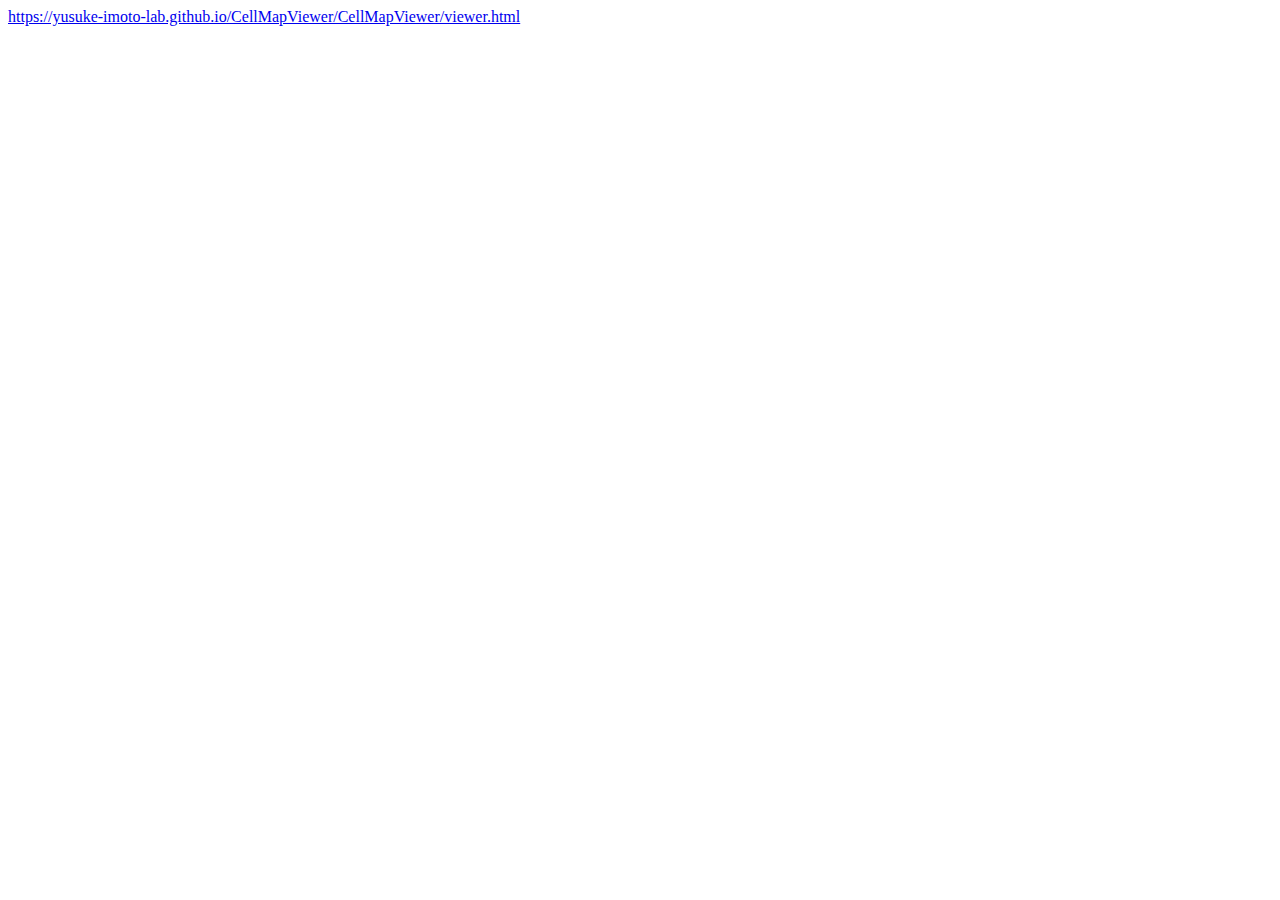
<file: index.html>
<!DOCTYPE html>
<html lang="ja">
  <head>
    <meta charset="UTF-8">
    <title>CellMapViewer</title>
  </head>
  <body>
    <a href= "CellMapViewer" > https://yusuke-imoto-lab.github.io/CellMapViewer/CellMapViewer/viewer.html </a>
  </body>
</html>
</file>
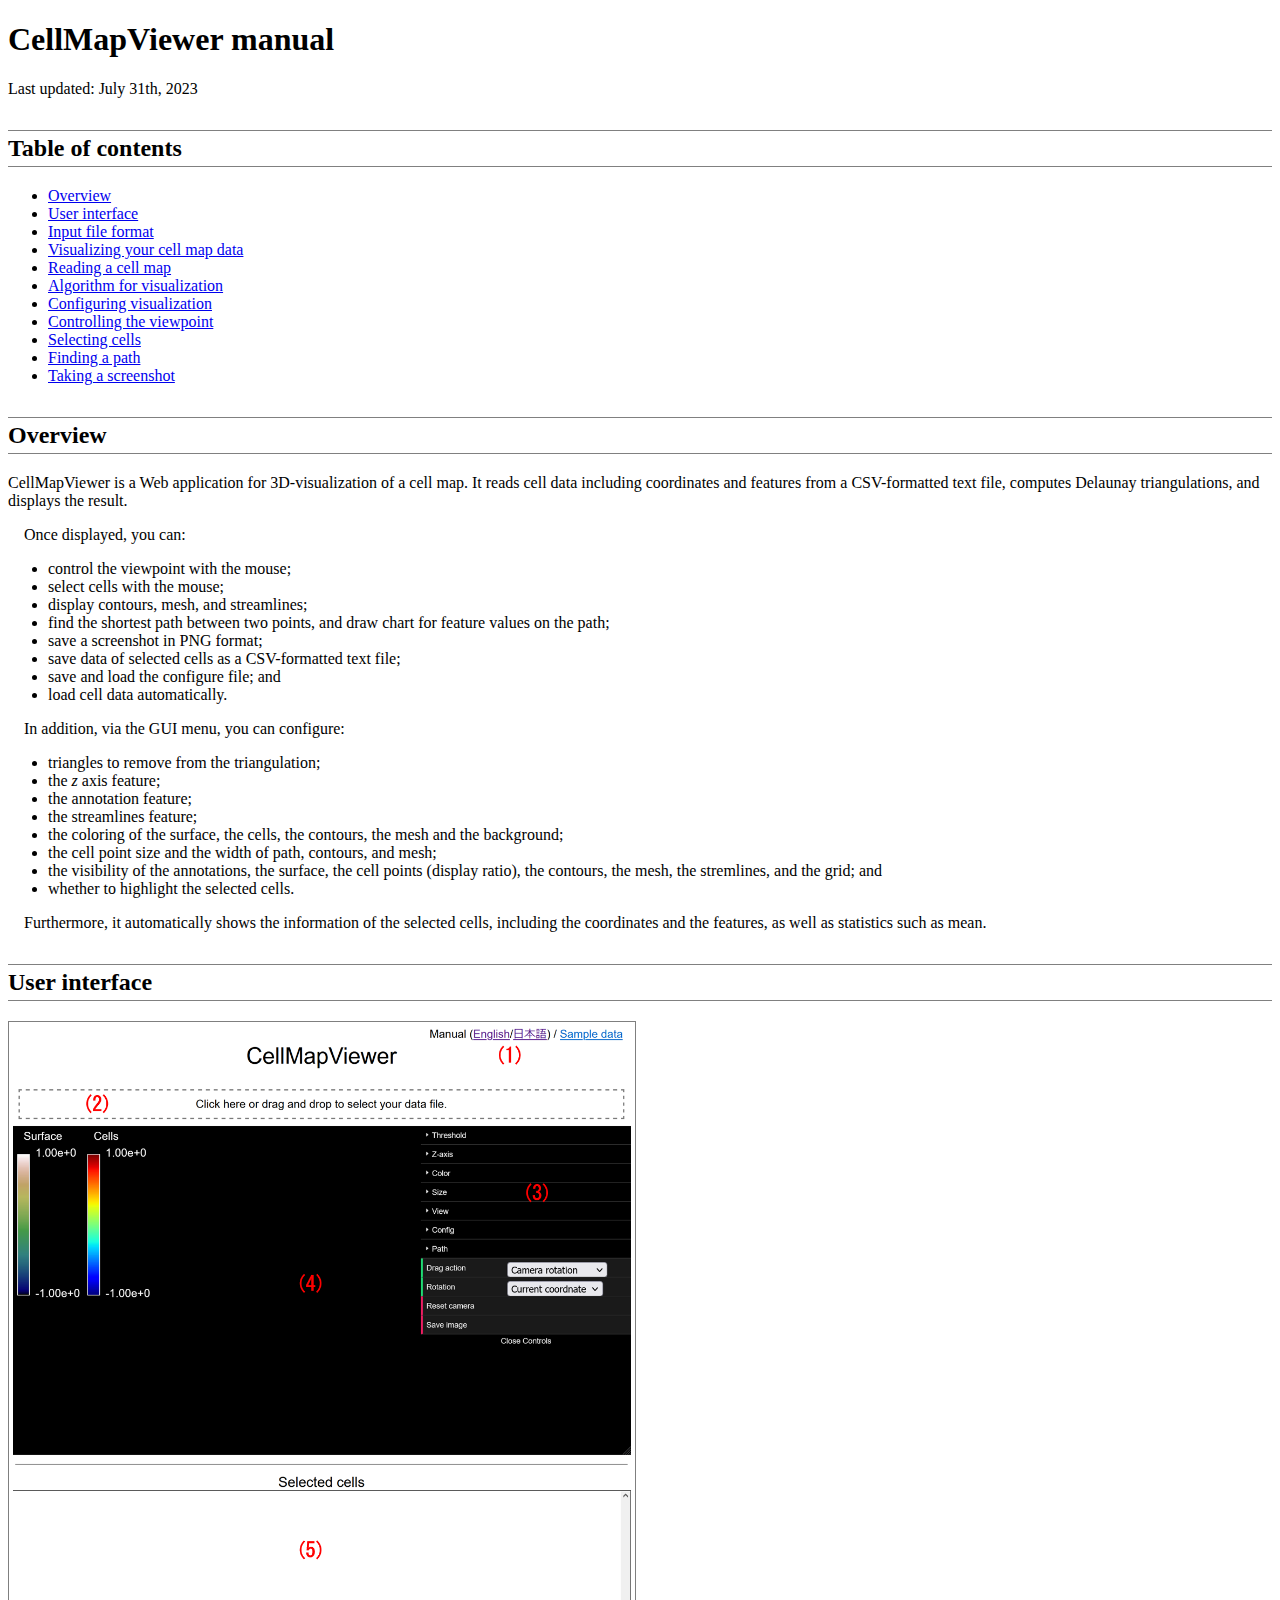
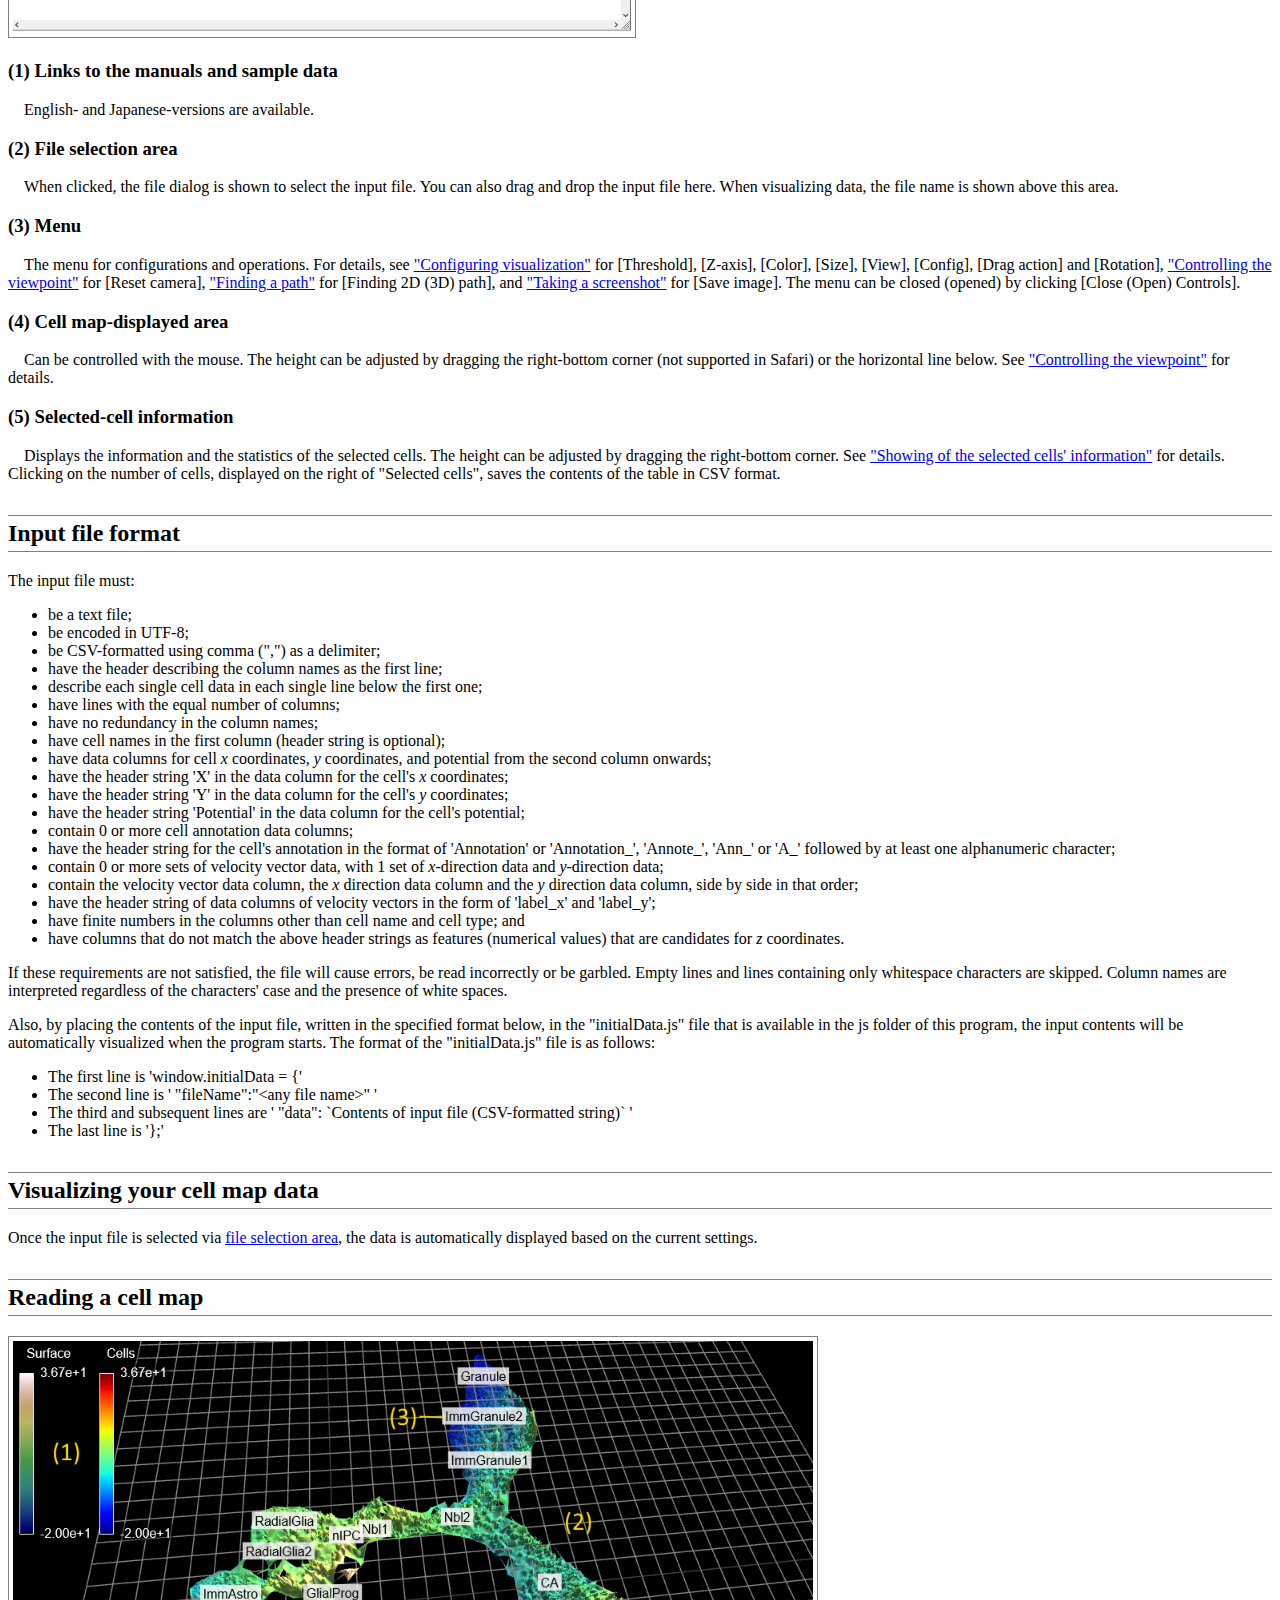
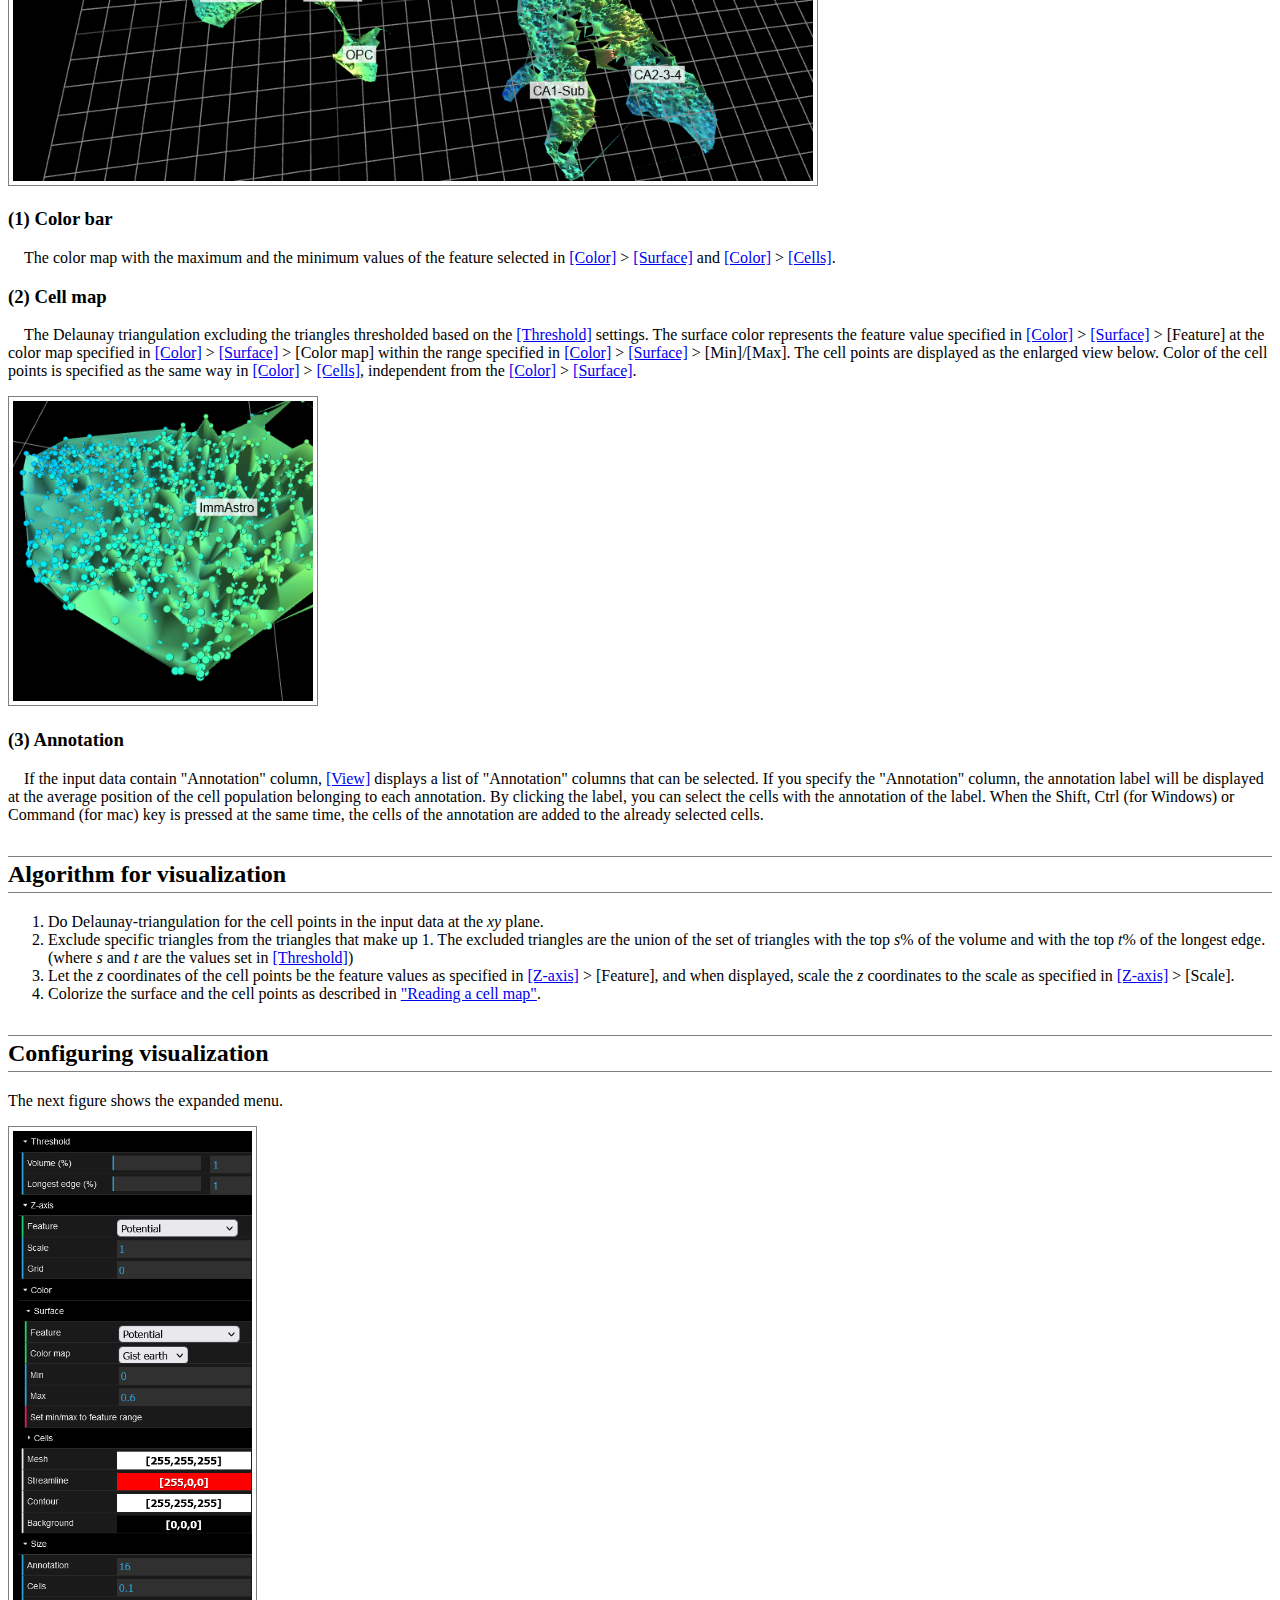
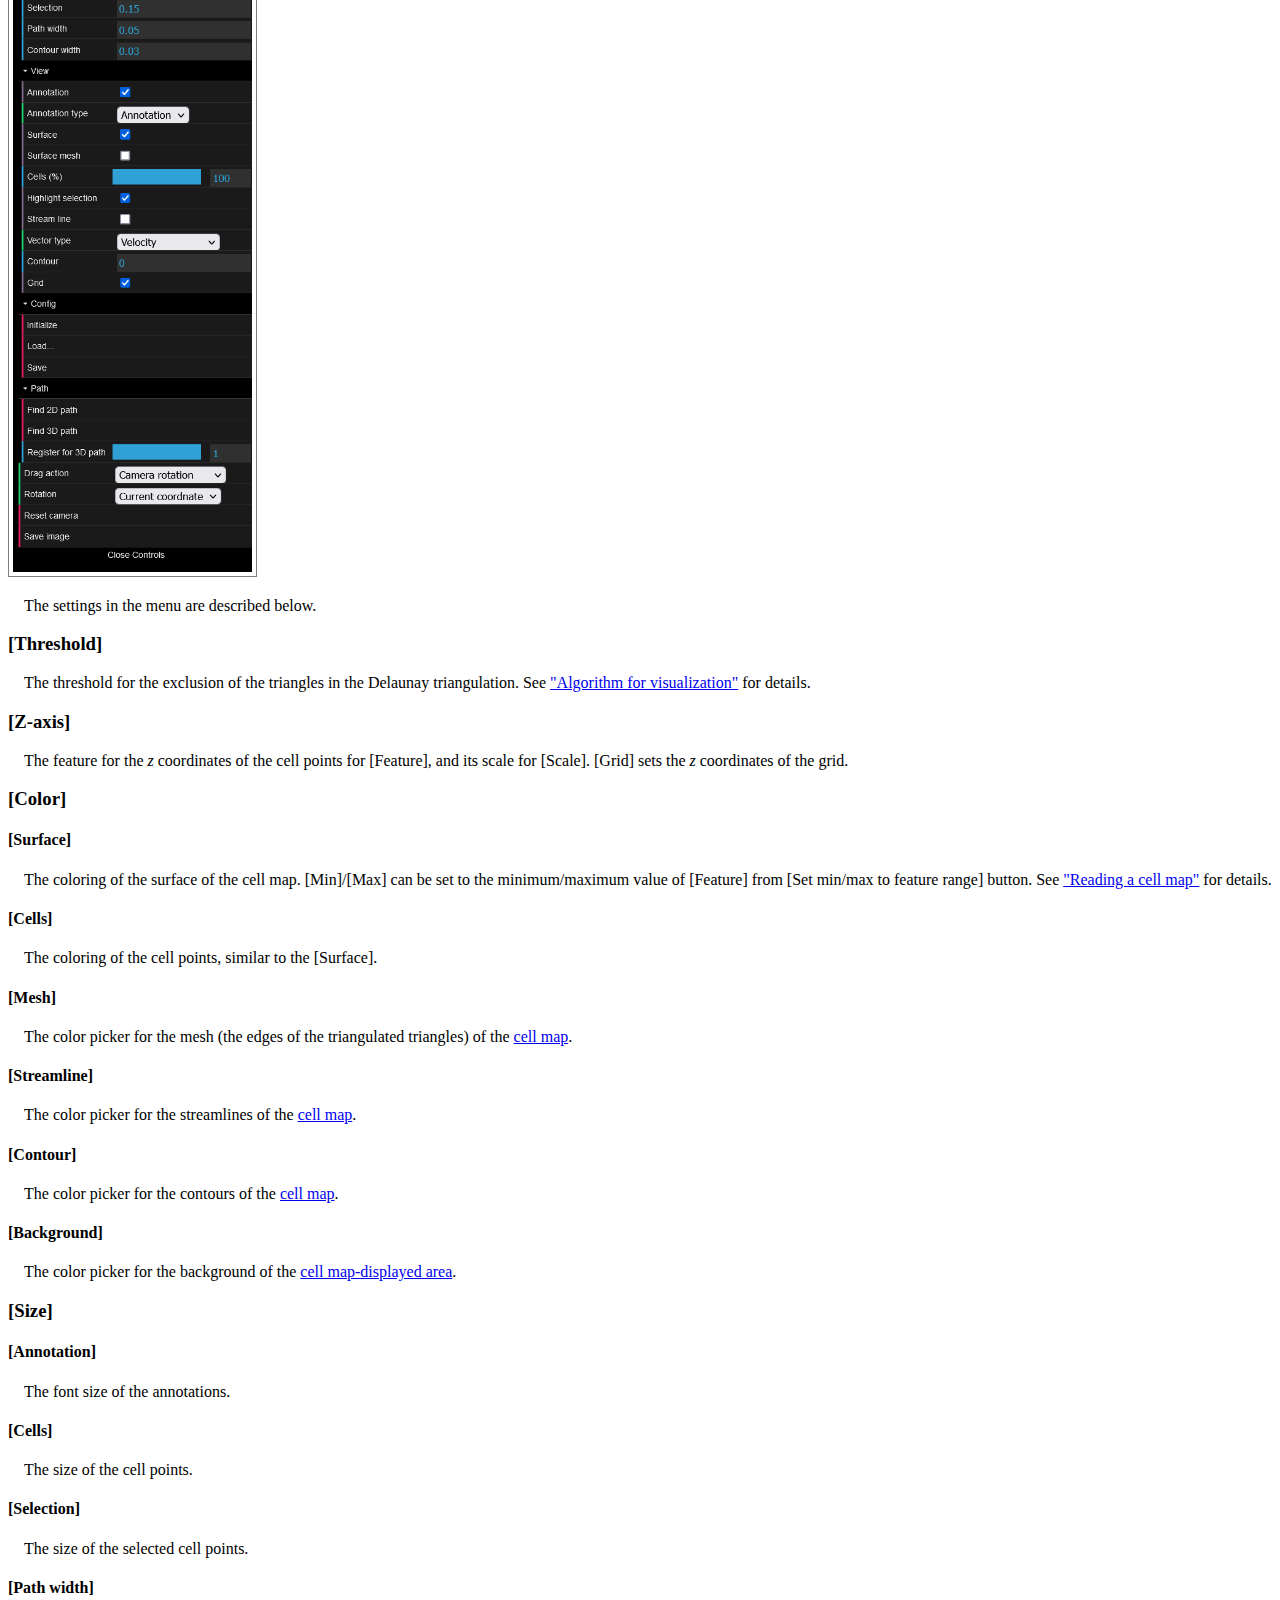
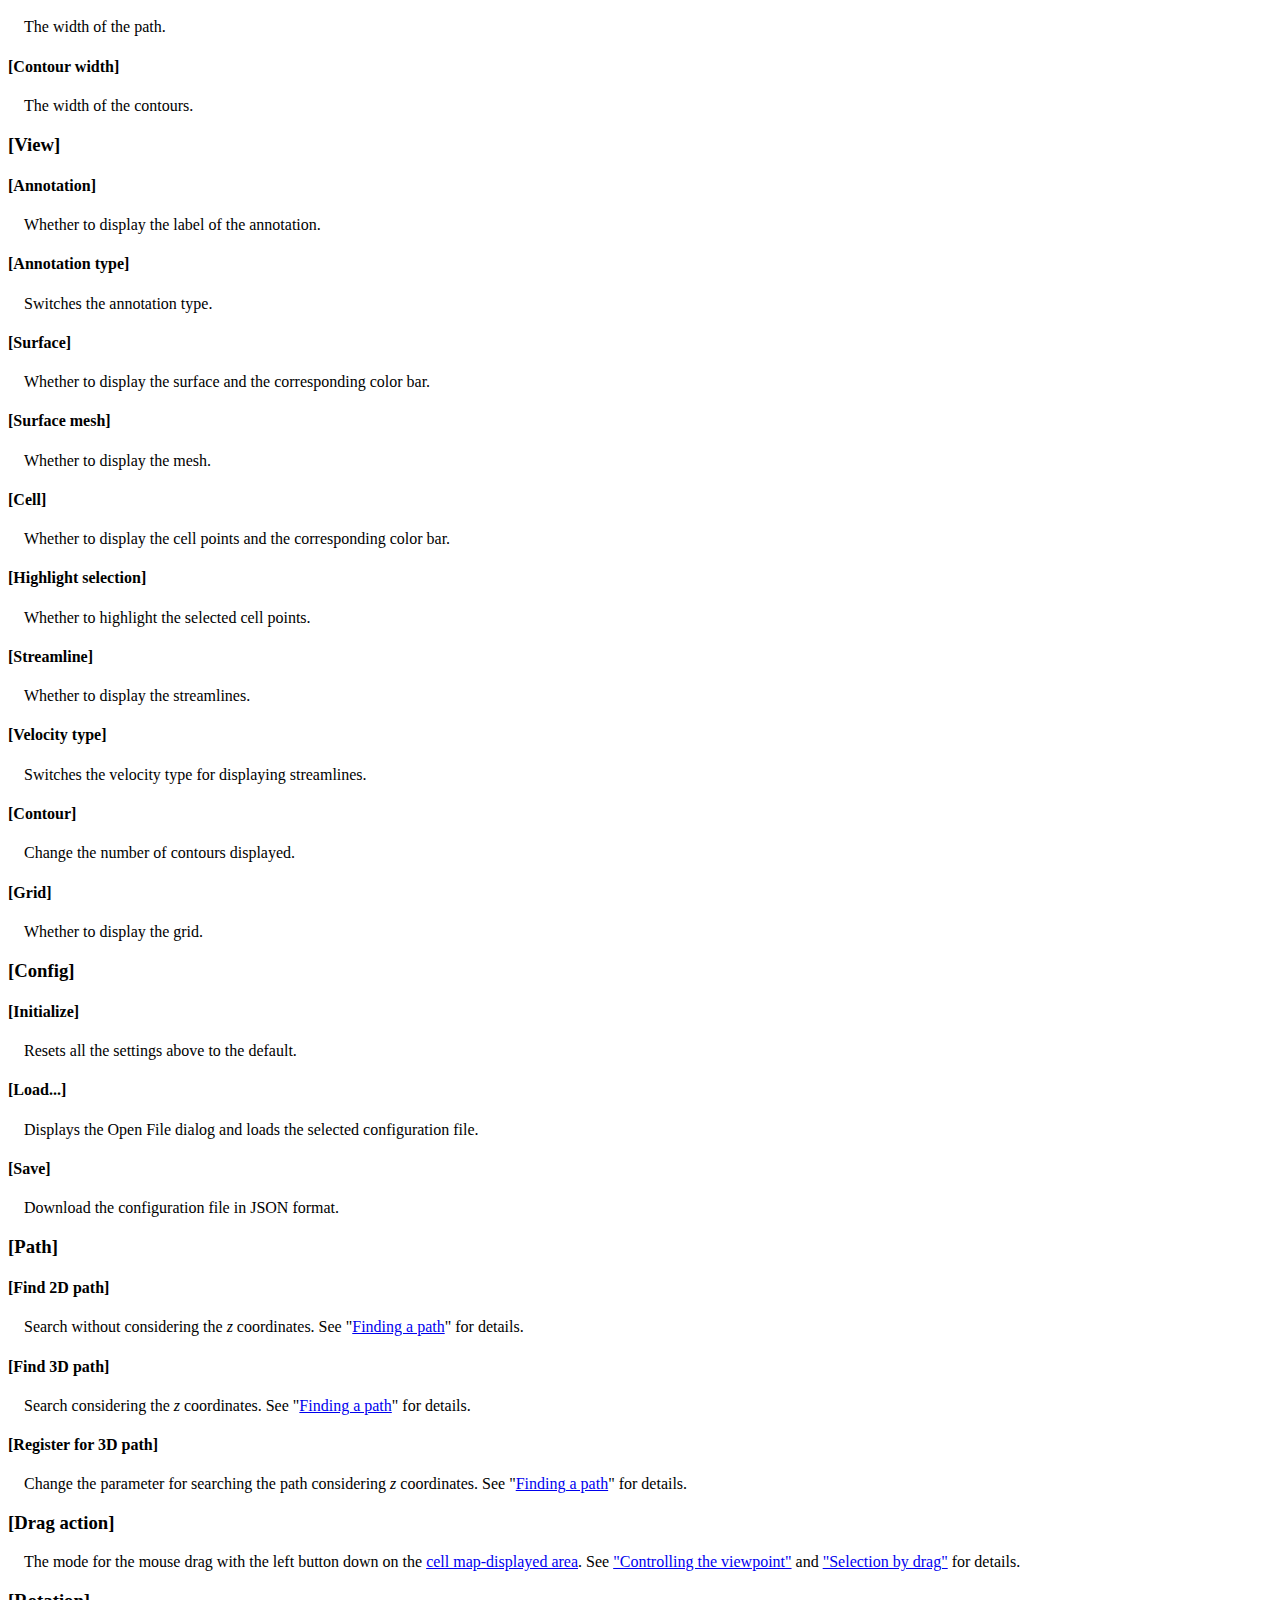
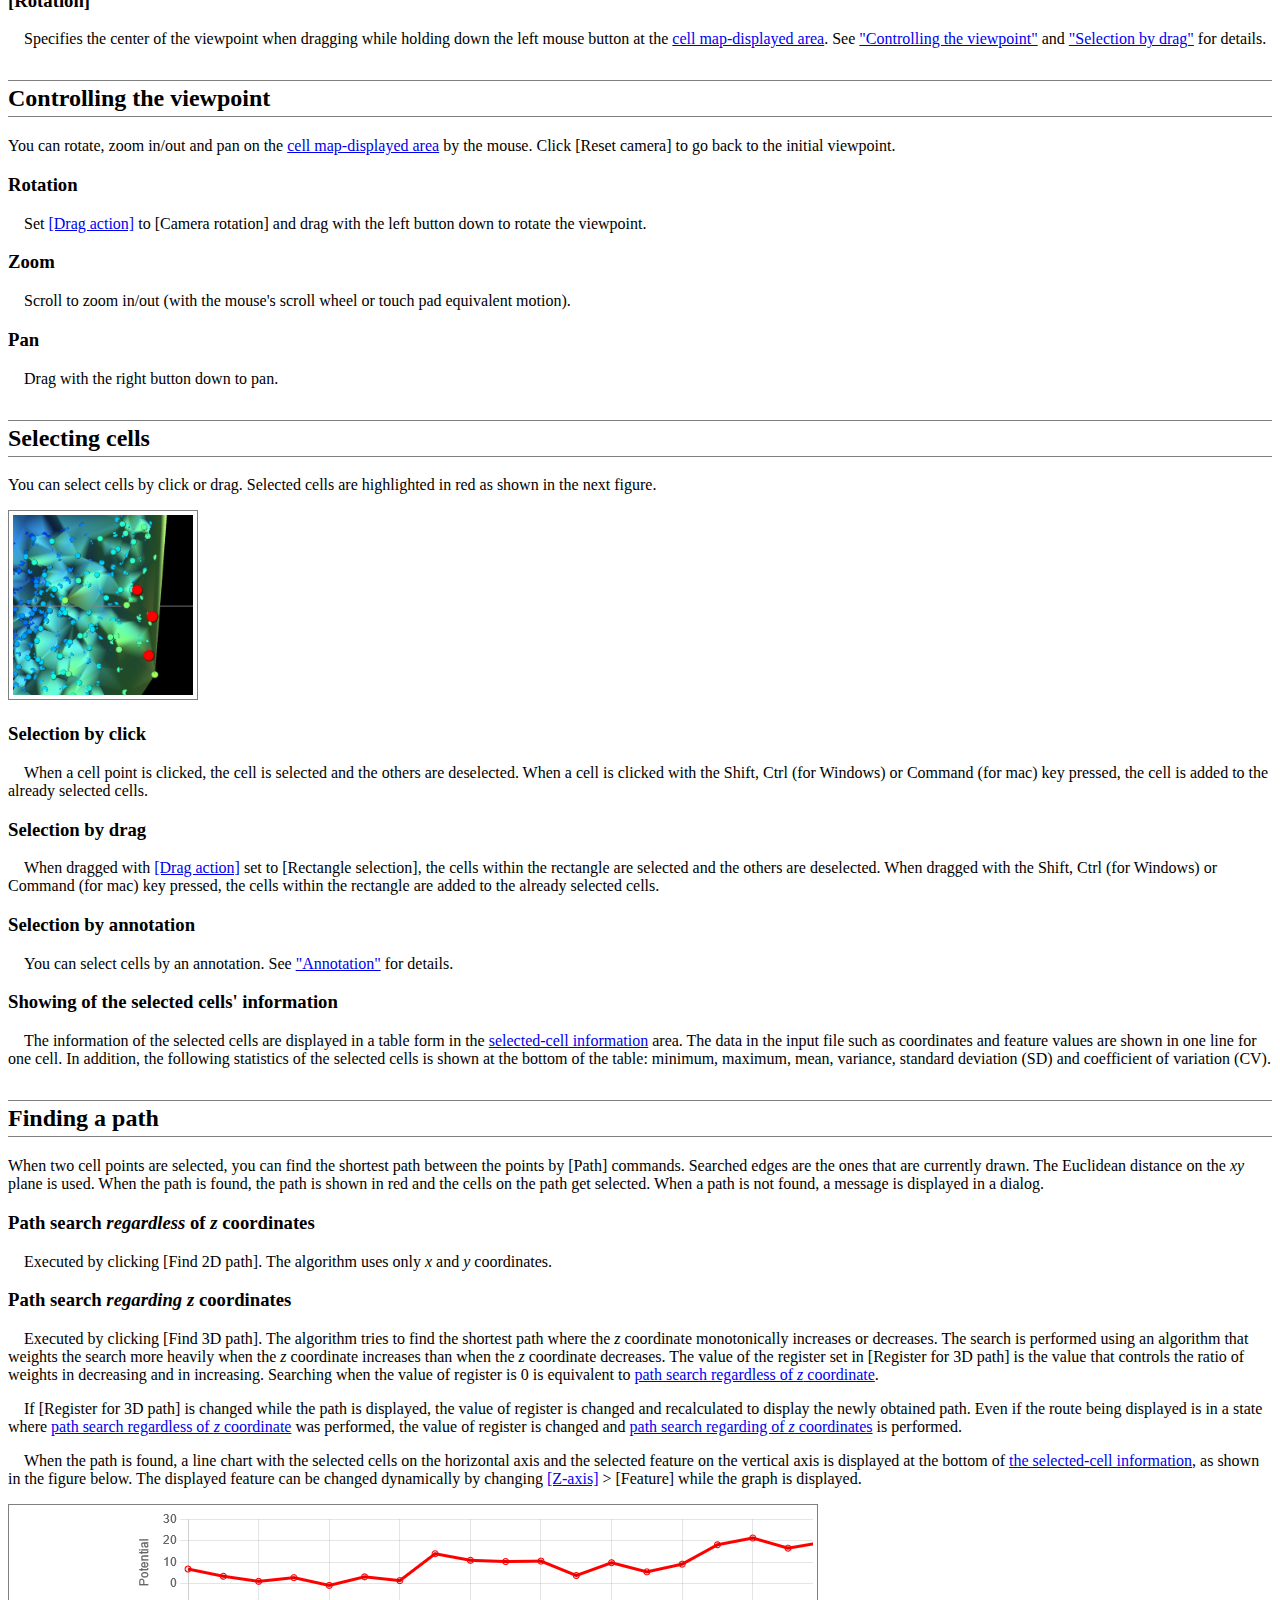
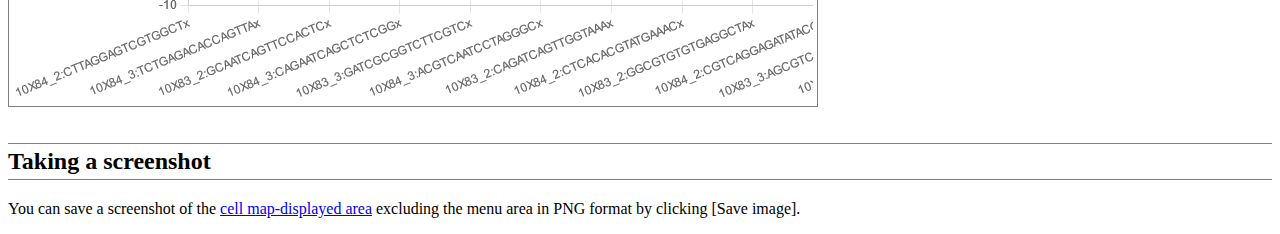
<file: CellMapViewer/manual_en.html>
<!DOCTYPE html>
<html lang="en-US">

  <head>
    <meta charset="utf-8">
    <meta name="viewport" content="width=device-width, initial-scale=1.0">
    <title>Manual - CellMapViewer</title>
    <link rel="stylesheet" href="css/manual.css">
  </head>

  <body>

    <h1>CellMapViewer manual</h1>
    <p>Last updated: July 31th, 2023</p>

    <h2>Table of contents</h2>
    <ul>
        <li><a href="#overview">Overview</a></li>
        <li><a href="#user-interface">User interface</a></li>
        <li><a href="#input-file-format">Input file format</a></li>
        <li><a href="#how-to-visualize">Visualizing your cell map data</a></li>
        <li><a href="#how-to-read">Reading a cell map</a></li>
        <li><a href="#algorithm">Algorithm for visualization</a></li>
        <li><a href="#configuration">Configuring visualization</a></li>
        <li><a href="#control-viewpoint">Controlling the viewpoint</a></li>
        <li><a href="#selecting-cells">Selecting cells</a></li>
        <li><a href="#finding-path">Finding a path</a></li>
        <li><a href="#screenshot">Taking a screenshot</a></li>
    </ul>


    <h2 id="overview">Overview</h2>
    <p class="no-indent">CellMapViewer is a Web application for 3D-visualization of a cell map. It reads cell data including coordinates and features from a CSV-formatted text file, computes Delaunay triangulations, and displays the result.</p>
    <p class="en-indent">Once displayed, you can:</p>
    <ul>
      <li>control the viewpoint with the mouse;</li>
      <li>select cells with the mouse;</li>
      <li>display contours, mesh, and streamlines;</li>
      <li>find the shortest path between two points, and draw chart for feature values on the path;</li>
      <li>save a screenshot in PNG format;</li>
      <li>save data of selected cells as a CSV-formatted text file;</li>
      <li>save and load the configure file; and</li>
      <li>load cell data automatically.</li>
    </ul>
    <p class="en-indent">In addition, via the GUI menu, you can configure:</p>
    <ul>
      <li>triangles to remove from the triangulation;</li>
      <li>the <em>z</em> axis feature;</li>
      <li>the annotation feature;</li>
      <li>the streamlines feature;</li>
      <li>the coloring of the surface, the cells, the contours, the mesh and the background;</li>
      <li>the cell point size and the width of path, contours, and mesh;</li>
      <li>the visibility of the annotations, the surface, the cell points (display ratio), the contours, the mesh, the stremlines, and the grid; and</li>
      <li>whether to highlight the selected cells.</li>
    </ul>
    <p class="en-indent">Furthermore, it automatically shows the information of the selected cells, including the coordinates and the features, as well as statistics such as mean.</p>
    
    
    <h2 id="user-interface">User interface</h2>
    <img class="figure" style="width: 618px; height: 607px;" src="img/whole_gui.png">
    <h3 id="links-to-manuals">(1) Links to the manuals and sample data</h3>
    <p class="en-indent">English- and Japanese-versions are available.</p>
    <h3 id="file-selection-area">(2) File selection area</h3>
    <p class="en-indent">When clicked, the file dialog is shown to select the input file. You can also drag and drop the input file here. When visualizing data, the file name is shown above this area.</p>
    <h3 id="menu">(3) Menu</h3>
    <p class="en-indent">The menu for configurations and operations. For details, see <a href="#configuration">"Configuring visualization"</a> for [Threshold], [Z-axis], [Color], [Size], [View], [Config], [Drag action] and [Rotation], <a href="#control-viewpoint">"Controlling the viewpoint"</a> for [Reset camera], <a href="#finding-path">"Finding a path"</a> for [Finding 2D (3D) path], and <a href="#screenshot">"Taking a screenshot"</a> for [Save image]. The menu can be closed (opened) by clicking [Close (Open) Controls].</p>
    <h3 id="map-displayed-area">(4) Cell map-displayed area</h3>
    <p class="en-indent">Can be controlled with the mouse. The height can be adjusted by dragging the right-bottom corner (not supported in Safari) or the horizontal line below. See <a href="#control-viewpoint">"Controlling the viewpoint"</a> for details.</p>
    <h3 id="selected-cell-information">(5) Selected-cell information</h3>
    <p class="en-indent">Displays the information and the statistics of the selected cells. The height can be adjusted by dragging the right-bottom corner. See <a href="#showing-of-information">"Showing of the selected cells' information"</a> for details. Clicking on the number of cells, displayed on the right of "Selected cells", saves the contents of the table in CSV format.</p>
    
    
    <h2 id="input-file-format">Input file format</h2>
    <p class="no-indent">The input file must:</p>
    <ul>
      <li>be a text file;</li>
      <li>be encoded in UTF-8;</li>
      <li>be CSV-formatted using comma (",") as a delimiter;</li>
      <li>have the header describing the column names as the first line;</li>
      <li>describe each single cell data in each single line below the first one;</li>
      <li>have lines with the equal number of columns;</li>
      <li>have no redundancy in the column names;</li>
      <li>have cell names in the first column (header string is optional);</li>
      <li>have data columns for cell <em>x</em> coordinates, <em>y</em> coordinates, and potential from the second column onwards;</li>
      <li>have the header string 'X' in the data column for the cell's <em>x</em> coordinates;</li>
      <li>have the header string 'Y' in the data column for the cell's <em>y</em> coordinates;</li>
      <li>have the header string 'Potential' in the data column for the cell's potential;</li>
      <li>contain 0 or more cell annotation data columns;</li>
      <li>have the header string for the cell's annotation in the format of 'Annotation' or 'Annotation_', 'Annote_', 'Ann_' or 'A_' followed by at least one alphanumeric character;</li>
      <li>contain 0 or more sets of velocity vector data, with 1 set of <em>x</em>-direction data and <em>y</em>-direction data;</li>
      <li>contain the velocity vector data column, the <em>x</em> direction data column and the <em>y</em> direction data column, side by side in that order;</li>
      <li>have the header string of data columns of velocity vectors in the form of 'label_x' and 'label_y';</li>
      <li>have finite numbers in the columns other than cell name and cell type; and</li>
      <li>have columns that do not match the above header strings as features (numerical values) that are candidates for <em>z</em> coordinates.</li>
    </ul>
    <p class="no-indent">If these requirements are not satisfied, the file will cause errors, be read incorrectly or be garbled. Empty lines and lines containing only whitespace characters are skipped. Column names are interpreted regardless of the characters' case and the presence of white spaces.</p>
    <p class="no-indent">Also, by placing the contents of the input file, written in the specified format below, in the "initialData.js" file that is available in the js folder of this program, the input contents will be automatically visualized when the program starts. The format of the "initialData.js" file is as follows:</p>
    <ul>
      <li>The first line is 'window.initialData = {'</li>
      <li>The second line is ' "fileName":"&lt;any file name&gt;" '</li>
      <li>The third and subsequent lines are ' "data": `Contents of input file (CSV-formatted string)` '</li>
      <li>The last line is '};'</li>
    </ul>
    

    <h2 id="how-to-visualize">Visualizing your cell map data</h2>
    <p class="no-indent">Once the input file is selected via <a href="#file-selection-area">file selection area</a>, the data is automatically displayed based on the current settings.</p>
    
    
    <h2 id="how-to-read">Reading a cell map</h2>
    <img class="figure" style="width: 800px; height: 440px;" src="img/visualized_cell_map.png">
    <h3 id="color-bar">(1) Color bar</h3>
    <p class="en-indent">The color map with the maximum and the minimum values of the feature selected in <a href="#color">[Color]</a> &gt; <a href="#surface">[Surface]</a> and <a href="#color">[Color]</a> &gt; <a href="#cells">[Cells]</a>.</p>
    <h3 id="cell-map">(2) Cell map</h3>
    <p class="en-indent">The Delaunay triangulation excluding the triangles thresholded based on the <a href="#threshold">[Threshold]</a> settings. The surface color represents the feature value specified in <a href="#color">[Color]</a> &gt; <a href="#surface">[Surface]</a> &gt; [Feature] at the color map specified in <a href="#color">[Color]</a> &gt; <a href="#surface">[Surface]</a> &gt; [Color map] within the range specified in <a href="#color">[Color]</a> &gt; <a href="#surface">[Surface]</a> &gt; [Min]/[Max]. The cell points are displayed as the enlarged view below. Color of the cell points is specified as the same way in <a href="#color">[Color]</a> &gt; <a href="#cells">[Cells]</a>, independent from the <a href="#color">[Color]</a> &gt; <a href="#surface">[Surface]</a>.</p>
    <img class="figure" style="width: 300px; height: 300px;" src="img/cell_points.png">
    <h3 id="annotation-label">(3) Annotation</h3>
    <p class="en-indent">If the input data contain "Annotation" column, <a href="#view">[View]</a> displays a list of "Annotation" columns that can be selected. If you specify the "Annotation" column, the annotation label will be displayed at the average position of the cell population belonging to each annotation. By clicking the label, you can select the cells with the annotation of the label. When the Shift, Ctrl (for Windows) or Command (for mac) key is pressed at the same time, the cells of the annotation are added to the already selected cells.</p>
    
    
    <h2 id="algorithm">Algorithm for visualization</h2>
    <ol>
      <li>Do Delaunay-triangulation for the cell points in the input data at the <em>xy</em> plane.</li>
      <li>Exclude specific triangles from the triangles that make up 1. The excluded triangles are the union of the set of triangles with the top <em>s</em>% of the volume and with the top <em>t</em>% of the longest edge. (where <em>s</em> and <em>t</em> are the values ​​set in <a href="#threshold">[Threshold]</a>)</li>
      <li>Let the <em>z</em> coordinates of the cell points be the feature values as specified in <a href="#z-axis">[Z-axis]</a> &gt; [Feature], and when displayed, scale the <em>z</em> coordinates to the scale as specified in <a href="#z-axis">[Z-axis]</a> &gt; [Scale].</li>
      <li>Colorize the surface and the cell points as described in <a href="#how-to-read">"Reading a cell map"</a>.</li>
    </ol>
    
    
    <h2 id="configuration">Configuring visualization</h2>
    <p class="no-indent">The next figure shows the expanded menu.</p>
    <img class="figure" style="width: 239px; height: 1041px;" src="img/opened_menu.png">
    <p class="en-indent">The settings in the menu are described below.</p>
    <h3 id="threshold">[Threshold]</h3>
    <p class="en-indent">The threshold for the exclusion of the triangles in the Delaunay triangulation. See <a href="#algorithm">"Algorithm for visualization"</a> for details.</p>
    <h3 id="z-axis">[Z-axis]</h3>
    <p class="en-indent">The feature for the <em>z</em> coordinates of the cell points for [Feature], and its scale for [Scale]. [Grid] sets the <em>z</em> coordinates of the grid.</p>
    <h3 id="color">[Color]</h3>
    <h4 id="surface">[Surface]</h4>
    <p class="en-indent">The coloring of the surface of the cell map. [Min]/[Max] can be set to the minimum/maximum value of [Feature] from [Set min/max to feature range] button. See <a href="#cell-map">"Reading a cell map"</a> for details.</p>
    <h4 id="cells">[Cells]</h4>
    <p class="en-indent">The coloring of the cell points, similar to the [Surface].</p>
    <h4 id="mesh">[Mesh]</h4>
    <p class="en-indent">The color picker for the mesh (the edges of the triangulated triangles) of the <a href="#cell-map">cell map</a>.</p>
    <h4 id="streamline">[Streamline]</h4>
    <p class="en-indent">The color picker for the streamlines of the <a href="#cell-map">cell map</a>.</p>
    <h4 id="contour">[Contour]</h4>
    <p class="en-indent">The color picker for the contours of the <a href="#cell-map">cell map</a>.</p>
    <h4 id="background">[Background]</h4>
    <p class="en-indent">The color picker for the background of the <a href="#map-displayed-area">cell map-displayed area</a>.</p>
    
    <h3 id="size">[Size]</h3>
    <h4 id="cell">[Annotation]</h4>
    <p class="en-indent">The font size of the annotations.</p>
    <h4 id="cell">[Cells]</h4>
    <p class="en-indent">The size of the cell points.</p>
    <h4 id="selection">[Selection]</h4>
    <p class="en-indent">The size of the selected cell points.</p>
    <h4 id="path-width">[Path width]</h4>
    <p class="en-indent">The width of the path.</p>
    <h4 id="contour-width">[Contour width]</h4>
    <p class="en-indent">The width of the contours.</p>

    <h3 id="view">[View]</h3>
    <h4 id="annotation">[Annotation]</h4>
    <p class="en-indent">Whether to display the label of the annotation.</p>
    <h4 id="annotation">[Annotation type]</h4>
    <p class="en-indent">Switches the annotation type.</p>   
    <h4 id="surface-1">[Surface]</h4>
    <p class="en-indent">Whether to display the surface and the corresponding color bar.</p>
    <h4 id="surface-mesh-1">[Surface mesh]</h4>
    <p class="en-indent">Whether to display the mesh.</p>
    <h4 id="cell-1">[Cell]</h4>
    <p class="en-indent">Whether to display the cell points and the corresponding color bar.</p>
    <h4 id="highlight-selection">[Highlight selection]</h4>
    <p class="en-indent">Whether to highlight the selected cell points.</p>
    <h4 id="streamline">[Streamline]</h4>
    <p class="en-indent">Whether to display the streamlines.</p>
    <h4 id="velocity-type">[Velocity type]</h4>
    <p class="en-indent">Switches the velocity type for displaying streamlines.</p>
    <h4 id="contour">[Contour]</h4>
    <p class="en-indent">Change the number of contours displayed.</p>
    <h4 id="grid">[Grid]</h4>
    <p class="en-indent">Whether to display the grid.</p>

    <h3 id="drag-action">[Config]</h3>
    <h4 id="initialize">[Initialize]</h4>
    <p class="en-indent">Resets all the settings above to the default.</p>
    <h4 id="load-config">[Load...]</h4>
    <p class="en-indent">Displays the Open File dialog and loads the selected configuration file.</p>
    <h4 id="save-config">[Save]</h4>
    <p class="en-indent">Download the configuration file in JSON format.</p>

    <h3 id="path">[Path]</h3>
    <h4 id="find-2d-path">[Find 2D path]</h4>
    <p class="en-indent">Search without considering the <em>z</em> coordinates. See "<a href="#finding-path">Finding a path</a>" for details.</p>
    <h4 id="find-3d-path">[Find 3D path]</h4>
    <p class="en-indent">Search considering the <em>z</em> coordinates. See "<a href="#finding-path">Finding a path</a>" for details.</p>
    <h4 id="register">[Register for 3D path]</h4>
    <p class="en-indent">Change the parameter for searching the path considering <em>z</em> coordinates. See "<a href="#finding-path">Finding a path</a>" for details.</p>

    <h3 id="drag-action">[Drag action]</h3>
    <p class="en-indent">The mode for the mouse drag with the left button down on the <a href="#map-displayed-area">cell map-displayed area</a>. See <a href="#control-viewpoint">"Controlling the viewpoint"</a> and <a href="#selection-by-drag">"Selection by drag"</a> for details.</p>

    <h3 id="rotation">[Rotation]</h3>
    <p class="en-indent">Specifies the center of the viewpoint when dragging while holding down the left mouse button at the <a href="#map-displayed-area">cell map-displayed area</a>. See <a href="#control-viewpoint">"Controlling the viewpoint"</a> and <a href="#selection-by-drag">"Selection by drag"</a> for details.</p>


    <h2 id="control-viewpoint">Controlling the viewpoint</h2>
    <p class="no-indent">You can rotate, zoom in/out and pan on the <a href="#map-displayed-area">cell map-displayed area</a> by the mouse. Click [Reset camera] to go back to the initial viewpoint.</p>
    <h3 id="rotation">Rotation</h3>
    <p class="en-indent">Set <a href="#drag-action">[Drag action]</a> to [Camera rotation] and drag with the left button down to rotate the viewpoint.</p>
    <h3 id="zoom">Zoom</h3>
    <p class="en-indent">Scroll to zoom in/out (with the mouse's scroll wheel or touch pad equivalent motion).</p>
    <h3 id="pan">Pan</h3>
    <p class="en-indent">Drag with the right button down to pan.</p>
    
    
    <h2 id="selecting-cells">Selecting cells</h2>
    <p class="no-indent">You can select cells by click or drag. Selected cells are highlighted in red as shown in the next figure.</p>
    <img class="figure" style="width: 180px; height: 180px;" src="img/selected_cells.png">
    <h3 id="selection-by-click">Selection by click</h3>
    <p class="en-indent">When a cell point is clicked, the cell is selected and the others are deselected. When a cell is clicked with the Shift, Ctrl (for Windows) or Command (for mac) key pressed, the cell is added to the already selected cells.</p>
    <h3 id="selection-by-drag">Selection by drag</h3>
    <p class="en-indent">When dragged with <a href="#drag-action">[Drag action]</a> set to [Rectangle selection], the cells within the rectangle are selected and the others are deselected. When dragged with the Shift, Ctrl (for Windows) or Command (for mac) key pressed, the cells within the rectangle are added to the already selected cells.</p>
    <h3 id="selection-by-annotation">Selection by annotation</h3>
    <p class="en-indent">You can select cells by an annotation. See <a href="#annotation-label">"Annotation"</a> for details.</p>
    <h3 id="showing-of-information">Showing of the selected cells' information</h3>
    <p class="en-indent">The information of the selected cells are displayed in a table form in the <a href="#selected-cell-information">selected-cell information</a> area. The data in the input file such as coordinates and feature values are shown in one line for one cell. In addition, the following statistics of the selected cells is shown at the bottom of the table: minimum, maximum, mean, variance, standard deviation (SD) and coefficient of variation (CV).</p>


    <h2 id="finding-path">Finding a path</h2>
    <p class="no-indent">When two cell points are selected, you can find the shortest path between the points by [Path] commands. Searched edges are the ones that are currently drawn. The Euclidean distance on the <em>xy</em> plane is used. When the path is found, the path is shown in red and the cells on the path get selected. When a path is not found, a message is displayed in a dialog.</p>
    <h3 id="path-regardless-z">Path search <em>regardless</em> of <em>z</em> coordinates</h3>
    <p class="en-indent">Executed by clicking [Find 2D path]. The algorithm uses only <em>x</em> and <em>y</em> coordinates.</p>
    <h3 id="path-regarding-z">Path search <em>regarding</em> <em>z</em> coordinates</h3>
    <p class="en-indent">Executed by clicking [Find 3D path]. The algorithm tries to find the shortest path where the <em>z</em> coordinate monotonically increases or decreases. The search is performed using an algorithm that weights the search more heavily when the <em>z</em> coordinate increases than when the <em>z</em> coordinate decreases. The value of the register set in [Register for 3D path] is the value that controls the ratio of weights in decreasing and in increasing. Searching when the value of register is 0 is equivalent to <a href="#path-regardless-z">path search regardless of <em>z</em> coordinate</a>.
    <p class="en-indent">If [Register for 3D path] is changed while the path is displayed, the value of register is changed and recalculated to display the newly obtained path. Even if the route being displayed is in a state where <a href="#path-regardless-z">path search regardless of <em>z</em> coordinate</a> was performed, the value of register is changed and <a href="#path-regarding-z">path search regarding of <em>z</em> coordinates</a> is performed.</p>
    <p class="en-indent">When the path is found, a line chart with the selected cells on the horizontal axis and the selected feature on the vertical axis is displayed at the bottom of <a href="#selected-cell-information">the selected-cell information</a>, as shown in the figure below. The displayed feature can be changed dynamically by changing <a href="#z-axis">[Z-axis]</a> &gt; [Feature] while the graph is displayed.</p>
    <img class="figure" style="width: 800px; height: 193px;" src="img/plot.png">
    
    
    <h2 id="screenshot">Taking a screenshot</h2>
    <p class="no-indent">You can save a screenshot of the <a href="#map-displayed-area">cell map-displayed area</a> excluding the menu area in PNG format by clicking [Save image].</p>

  </body>

</html>
</file>
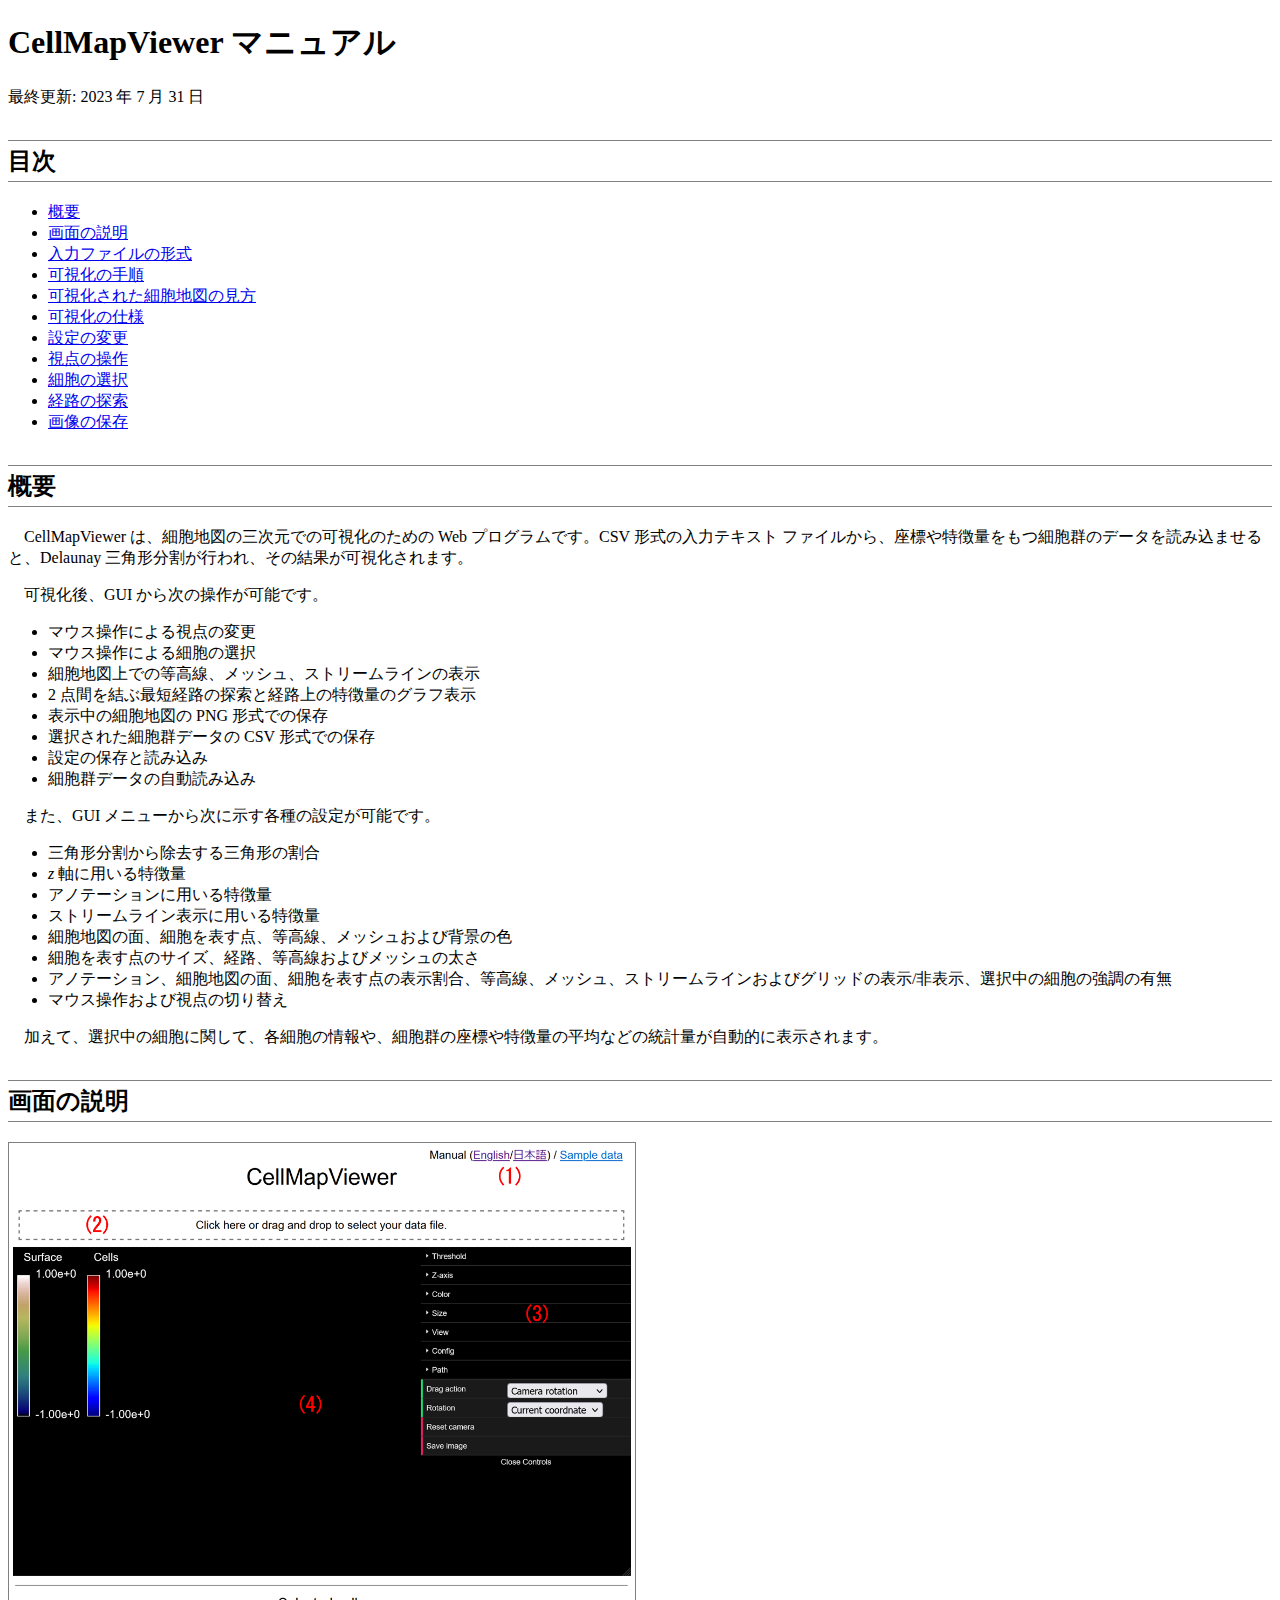
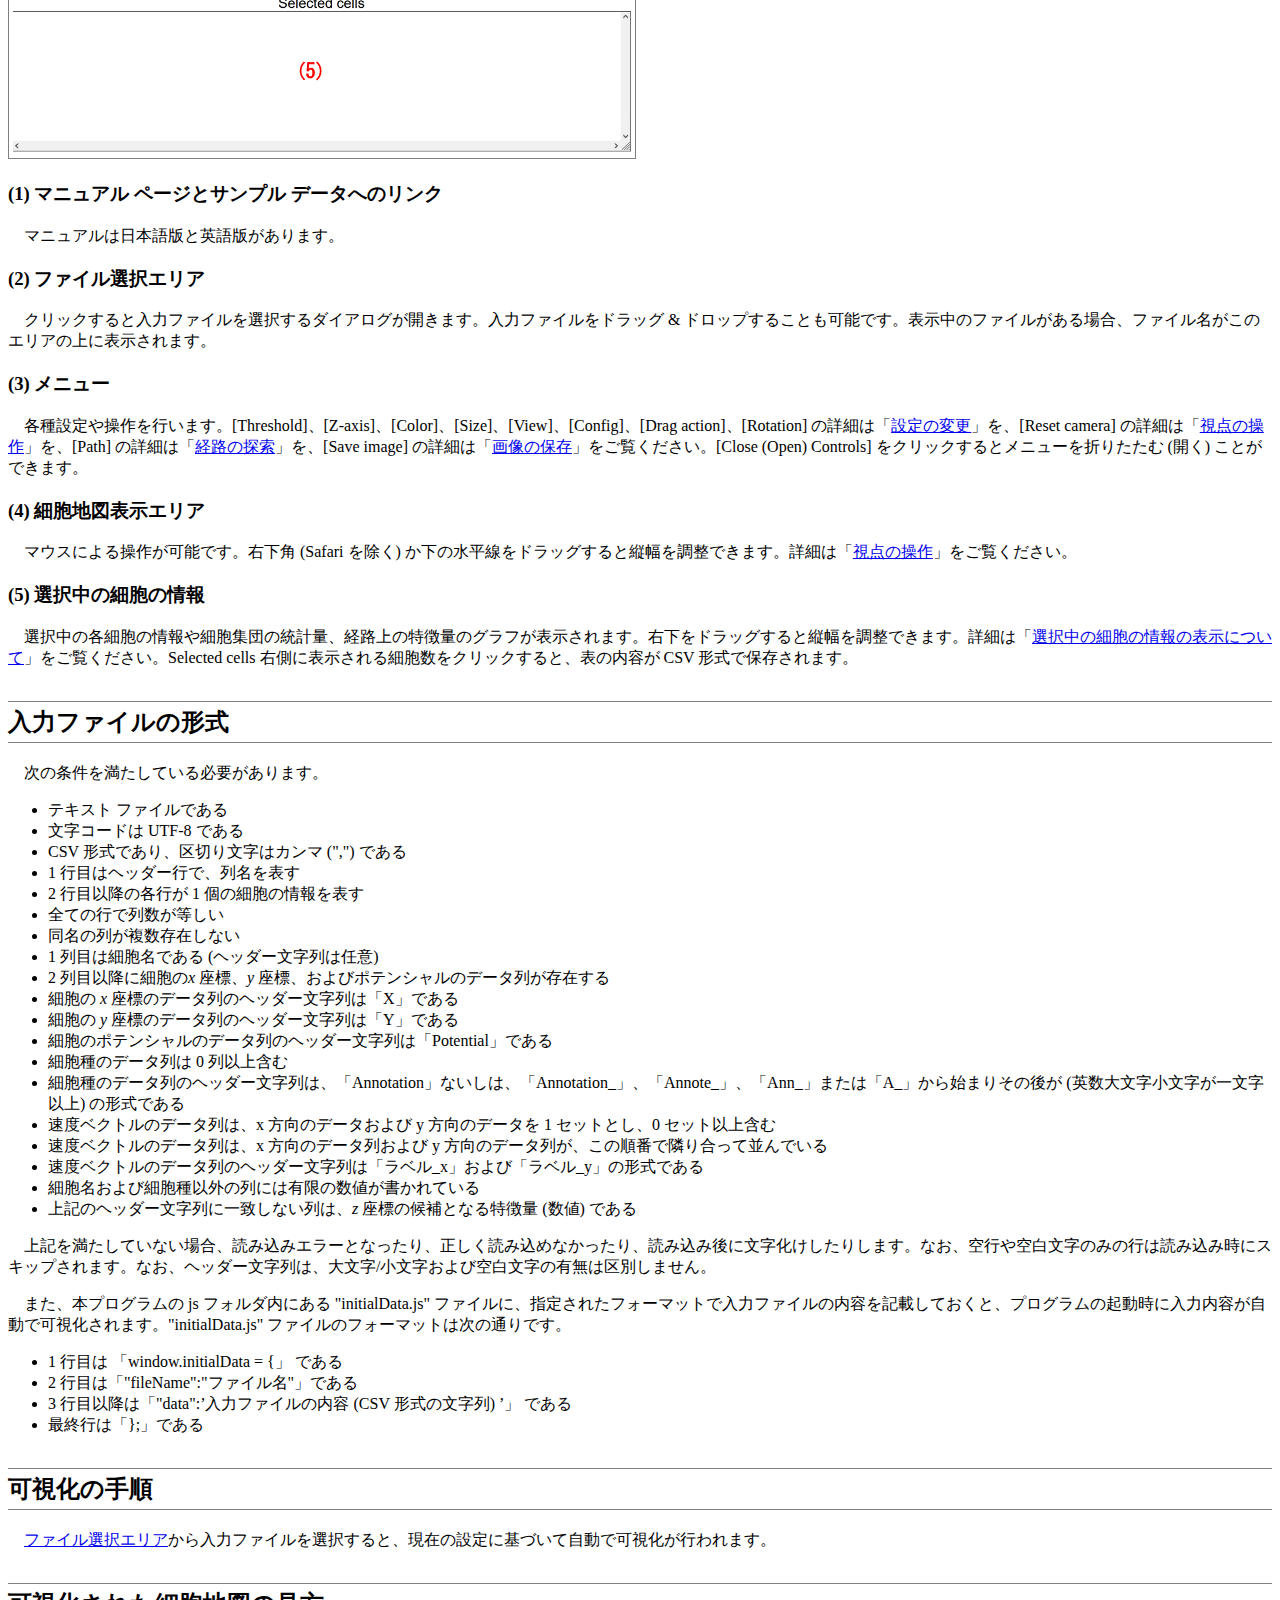
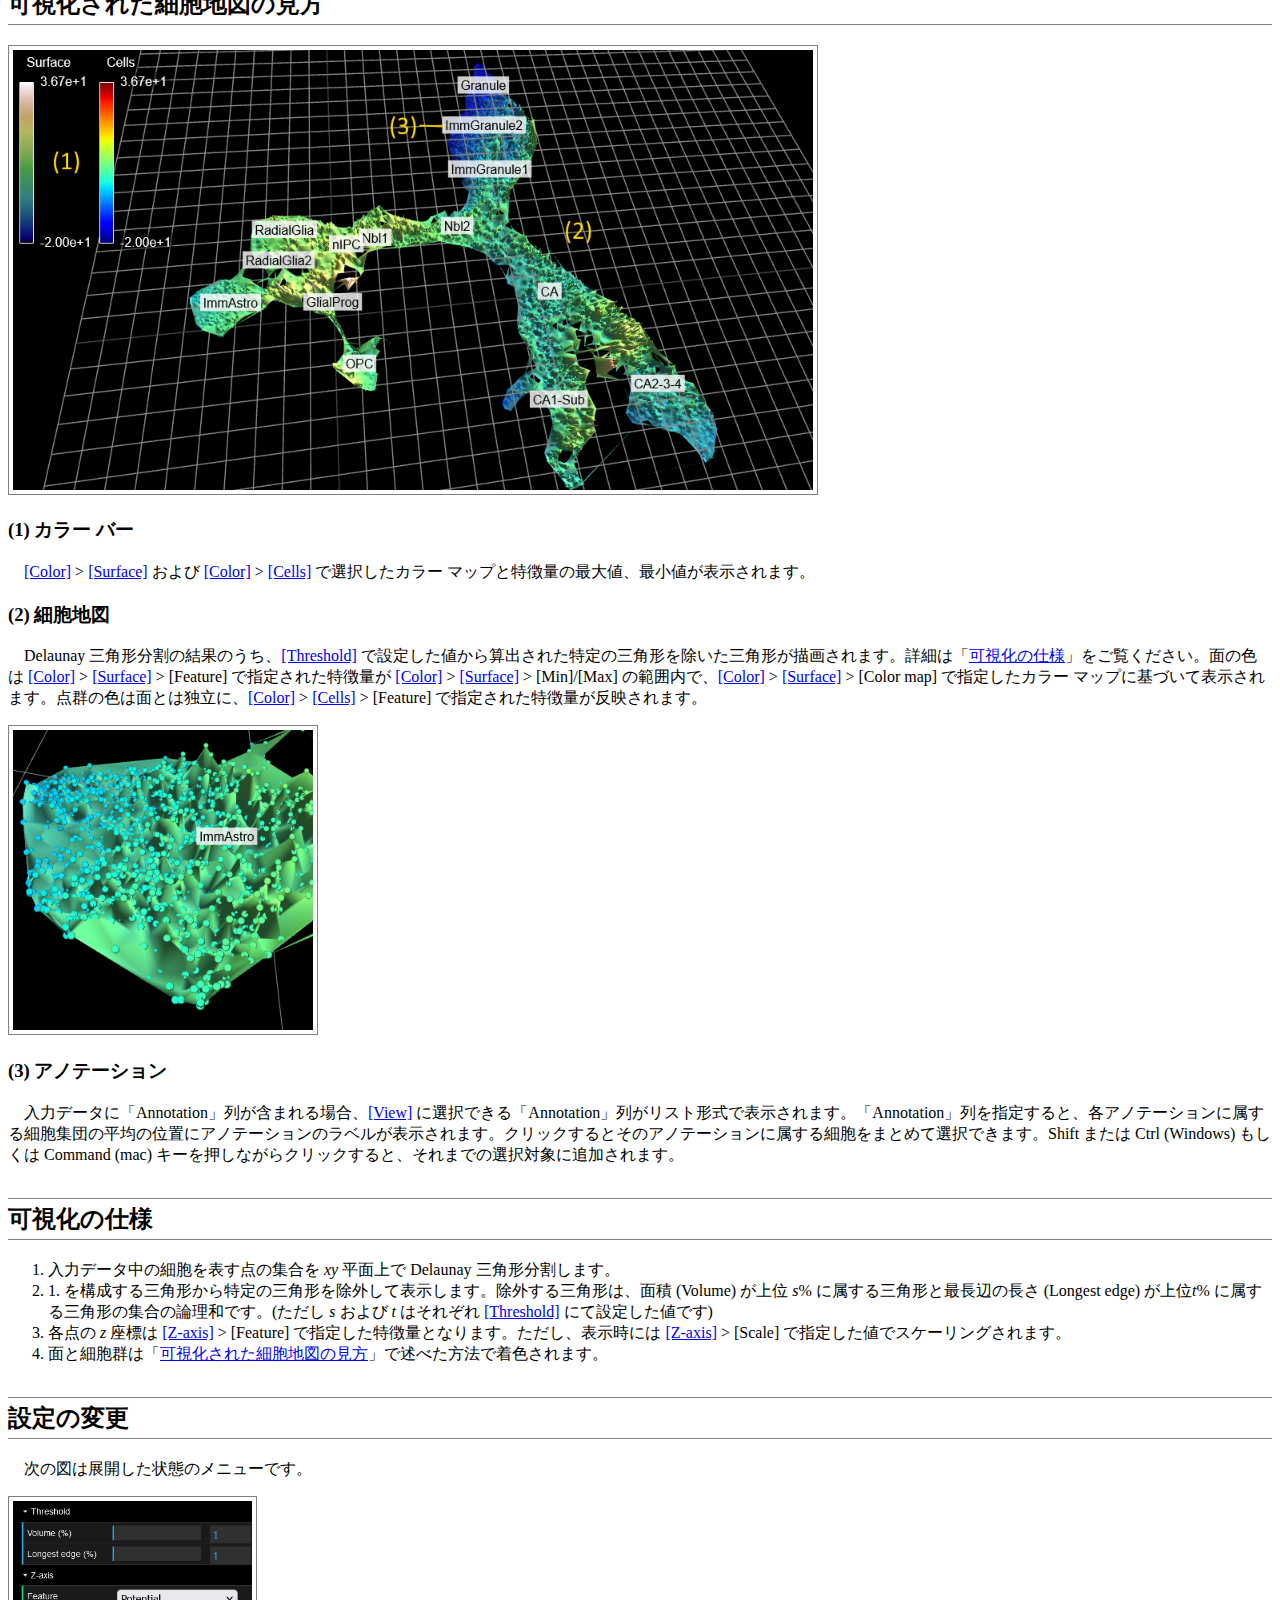
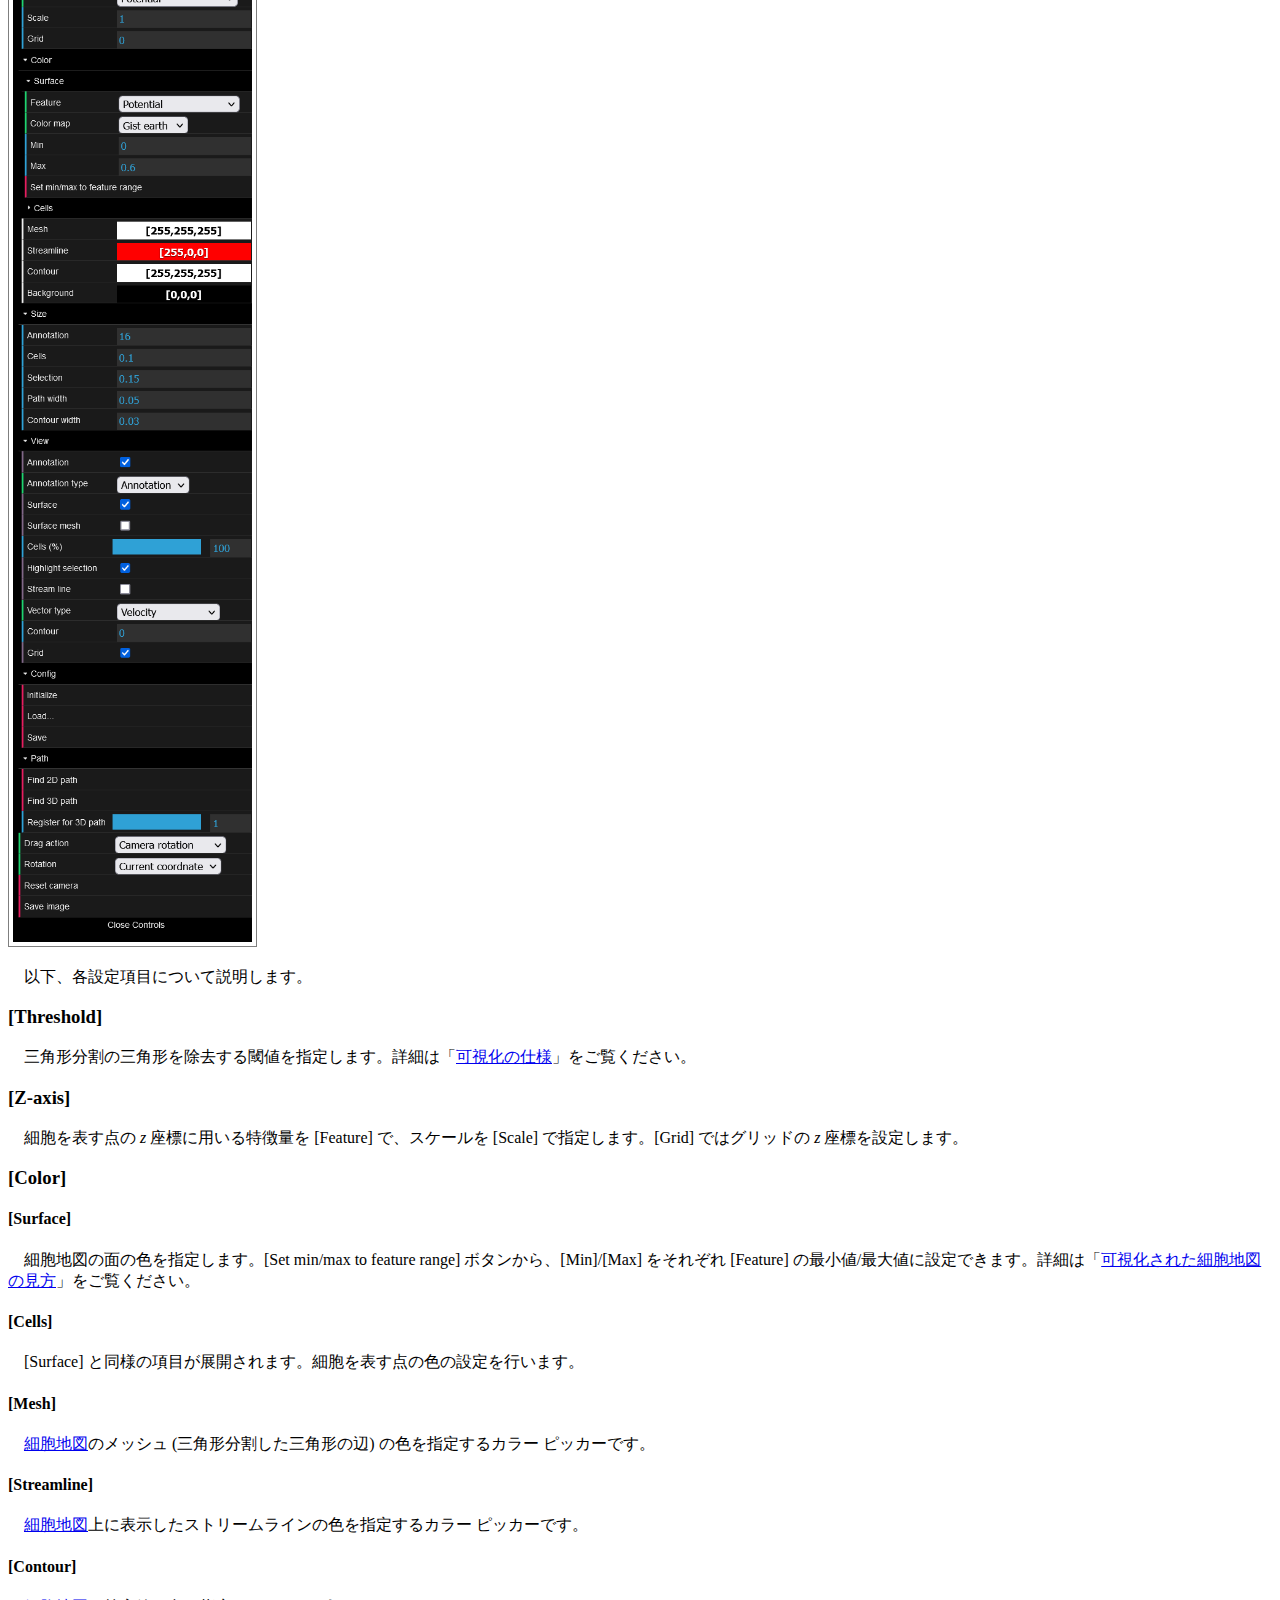
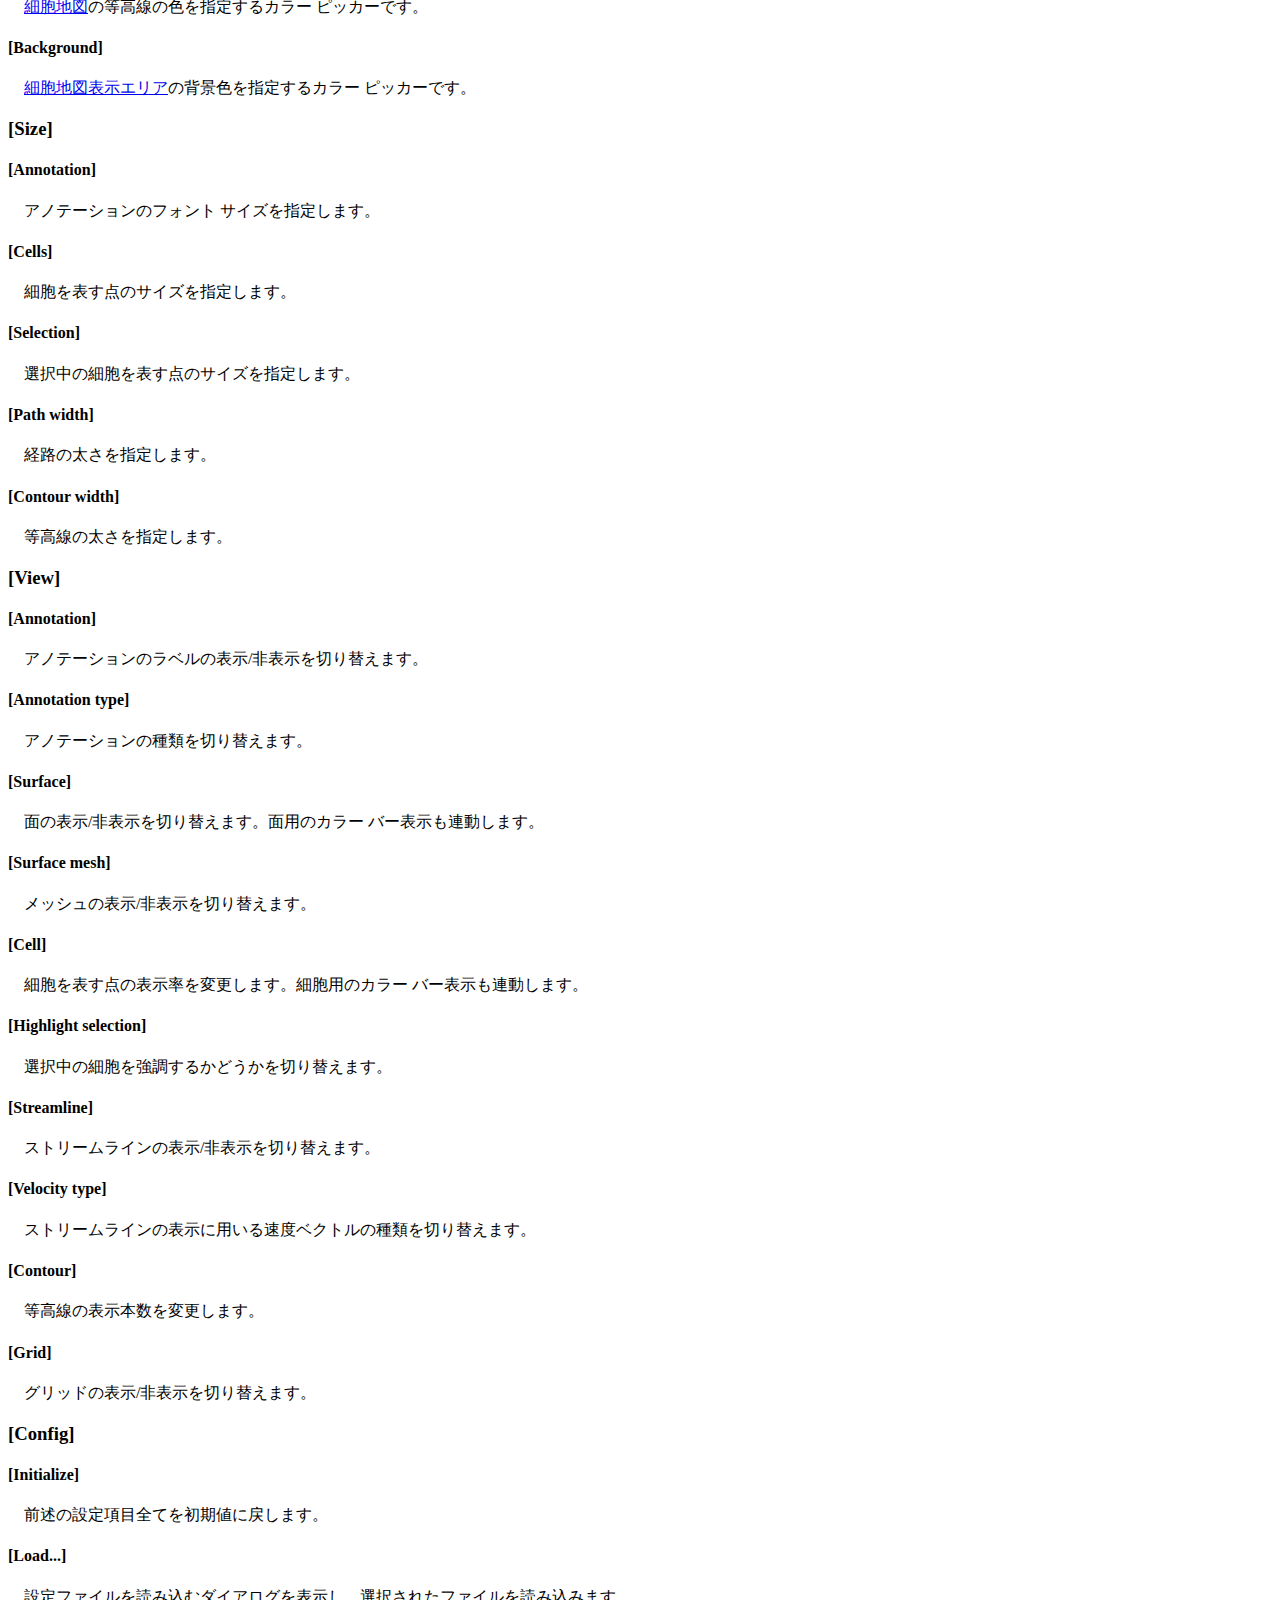
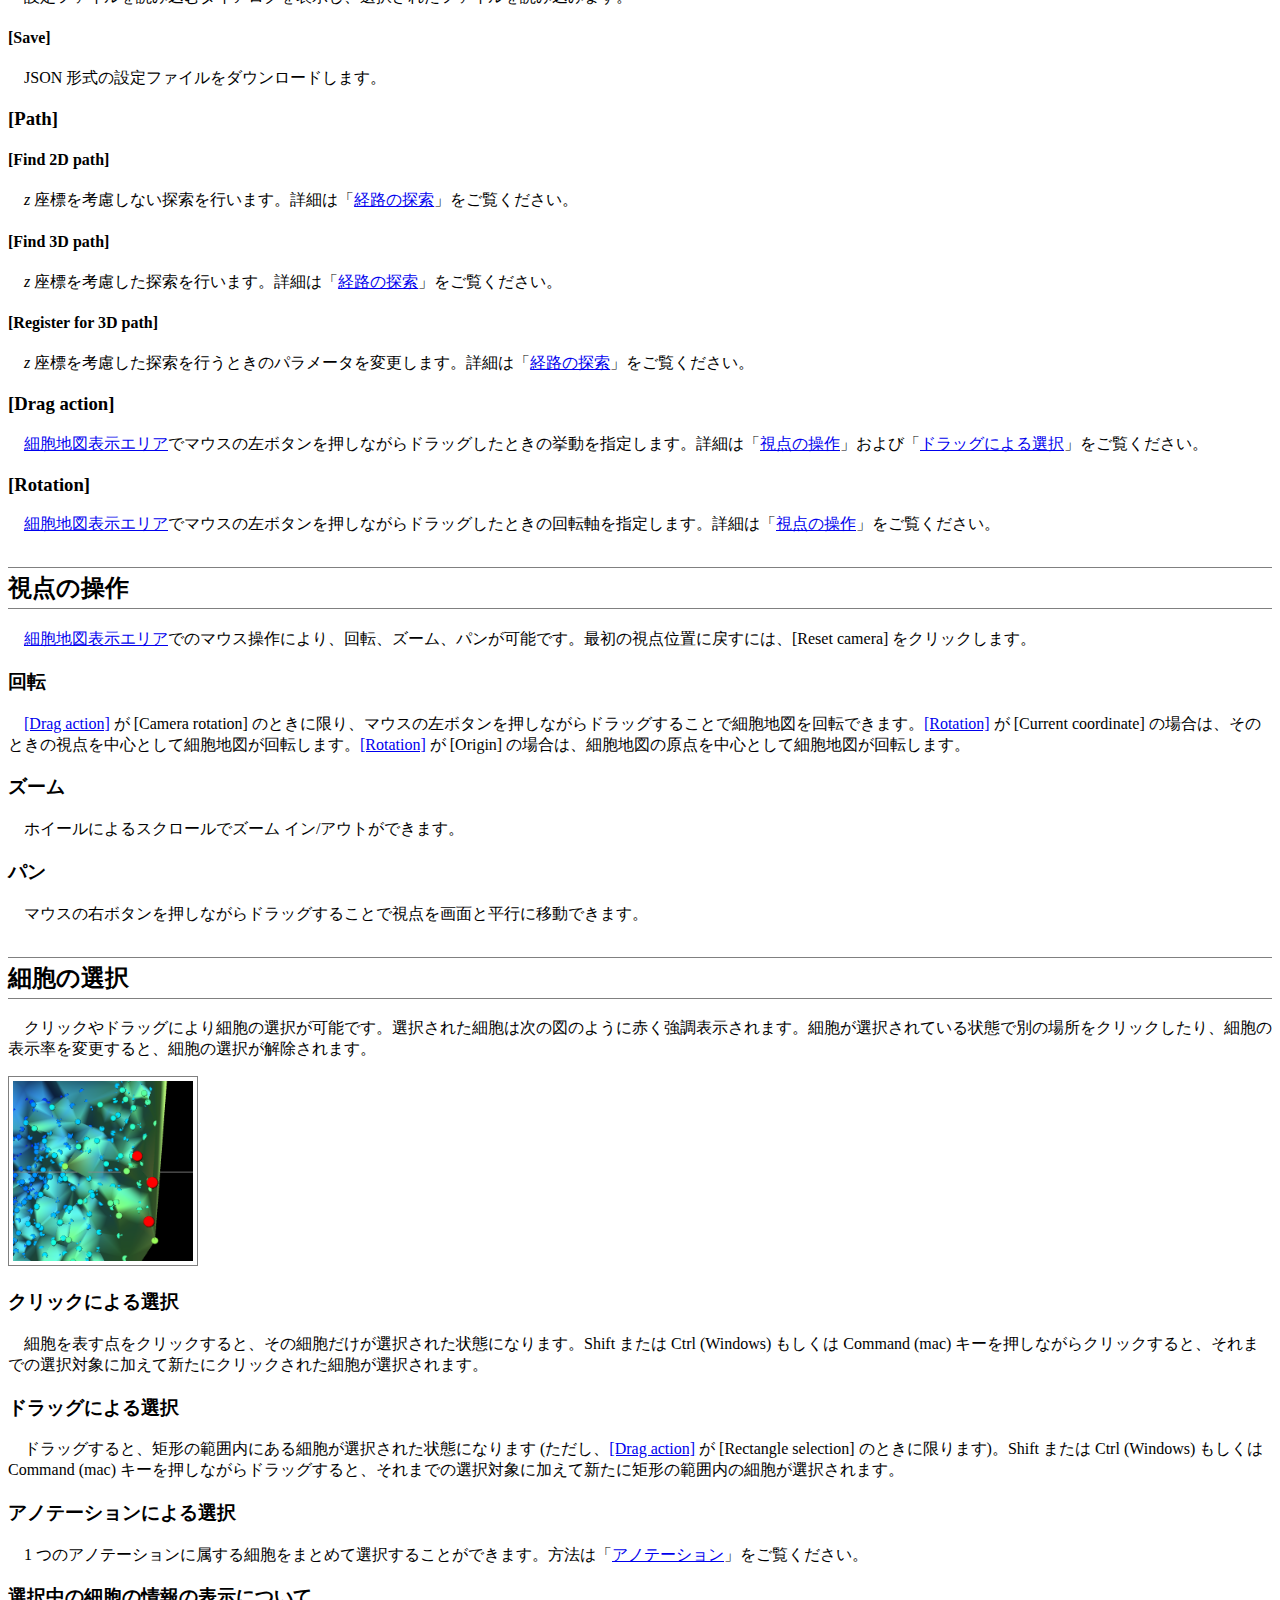
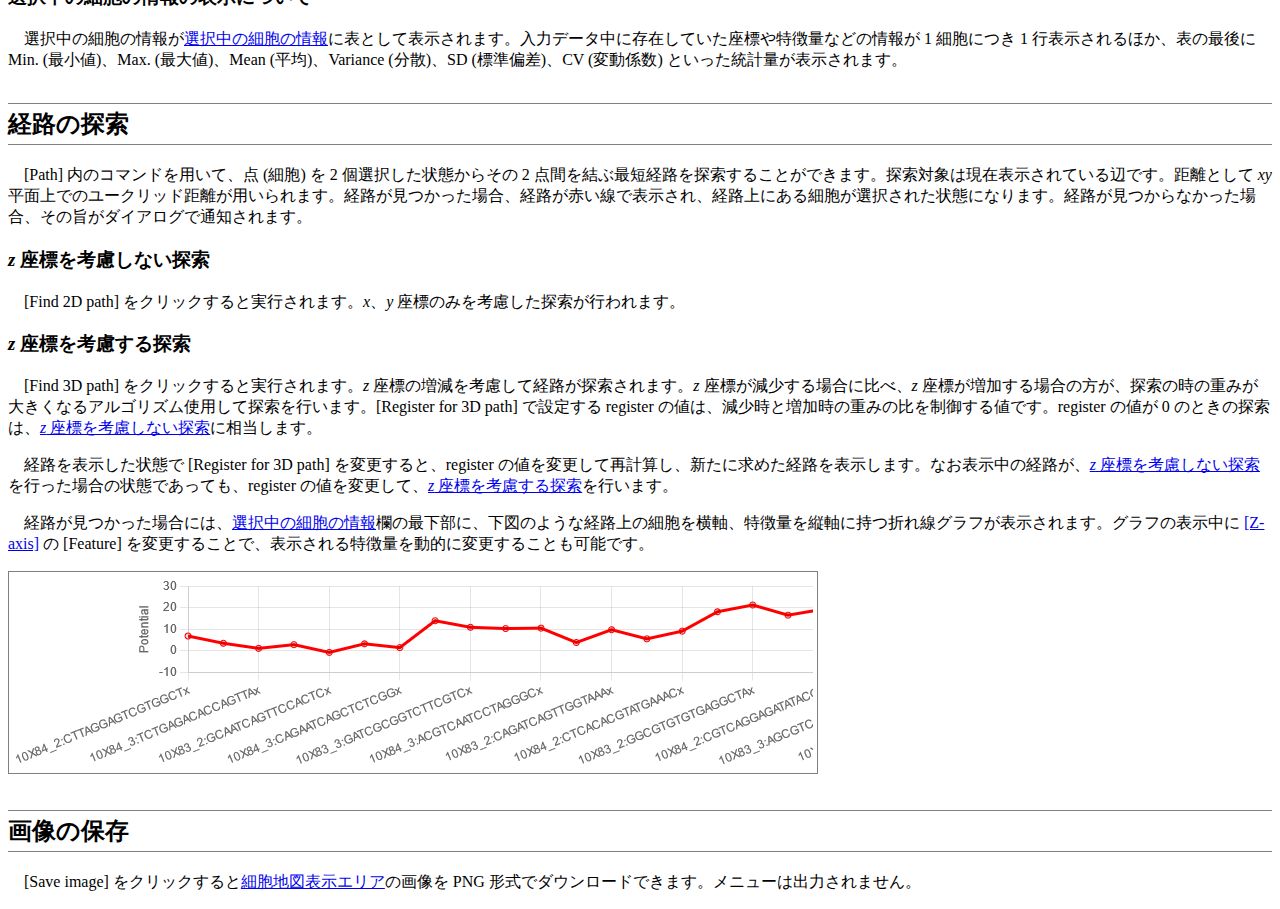
<file: CellMapViewer/manual_ja.html>
﻿<!DOCTYPE html>
<html lang="ja">

  <head>
    <meta charset="utf-8">
    <meta name="viewport" content="width=device-width, initial-scale=1.0">
    <title>マニュアル - CellMapViewer</title>
    <link rel="stylesheet" href="css/manual.css">
  </head>

  <body>

    <h1>CellMapViewer マニュアル</h1>
    <p>最終更新: 2023 年 7 月 31 日</p>

    <h2>目次</h2>
    <ul>
        <li><a href="#概要">概要</a></li>
        <li><a href="#画面の説明">画面の説明</a></li>
        <li><a href="#入力ファイルの形式">入力ファイルの形式</a></li>
        <li><a href="#可視化の手順">可視化の手順</a></li>
        <li><a href="#可視化された細胞地図の見方">可視化された細胞地図の見方</a></li>
        <li><a href="#可視化の仕様">可視化の仕様</a></li>
        <li><a href="#設定の変更">設定の変更</a></li>
        <li><a href="#視点の操作">視点の操作</a></li>
        <li><a href="#細胞の選択">細胞の選択</a></li>
        <li><a href="#経路の探索">経路の探索</a></li>
        <li><a href="#画像の保存">画像の保存</a></li>
    </ul>


    <h2 id="概要">概要</h2>
    <p class="ja-indent">CellMapViewer は、細胞地図の三次元での可視化のための Web プログラムです。CSV 形式の入力テキスト ファイルから、座標や特徴量をもつ細胞群のデータを読み込ませると、Delaunay 三角形分割が行われ、その結果が可視化されます。</p>
    <p class="ja-indent">可視化後、GUI から次の操作が可能です。</p>
    <ul>
      <li>マウス操作による視点の変更</li>
      <li>マウス操作による細胞の選択</li>
      <li>細胞地図上での等高線、メッシュ、ストリームラインの表示</li>
      <li>2 点間を結ぶ最短経路の探索と経路上の特徴量のグラフ表示</li>
      <li>表示中の細胞地図の PNG 形式での保存</li>
      <li>選択された細胞群データの CSV 形式での保存</li>
      <li>設定の保存と読み込み</li>
      <li>細胞群データの自動読み込み</li>
    </ul>
    <p class="ja-indent">また、GUI メニューから次に示す各種の設定が可能です。</p>
    <ul>
      <li>三角形分割から除去する三角形の割合</li>
      <li><em>z</em> 軸に用いる特徴量</li>
      <li>アノテーションに用いる特徴量</li>
      <li>ストリームライン表示に用いる特徴量</li>
      <li>細胞地図の面、細胞を表す点、等高線、メッシュおよび背景の色</li>
      <li>細胞を表す点のサイズ、経路、等高線およびメッシュの太さ</li>
      <li>アノテーション、細胞地図の面、細胞を表す点の表示割合、等高線、メッシュ、ストリームラインおよびグリッドの表示/非表示、選択中の細胞の強調の有無</li>
      <li>マウス操作および視点の切り替え</li>
    </ul>
    <p class="ja-indent">加えて、選択中の細胞に関して、各細胞の情報や、細胞群の座標や特徴量の平均などの統計量が自動的に表示されます。</p>

    
    <h2 id="画面の説明">画面の説明</h2>
    <img class="figure" style="width: 618px; height: 607px;" src="img/whole_gui.png">
    <h3 id="マニュアル-ページへのリンク">(1) マニュアル ページとサンプル データへのリンク</h3>
    <p class="ja-indent">マニュアルは日本語版と英語版があります。</p>
    <h3 id="ファイル選択エリア">(2) ファイル選択エリア</h3>
    <p class="ja-indent">クリックすると入力ファイルを選択するダイアログが開きます。入力ファイルをドラッグ &amp; ドロップすることも可能です。表示中のファイルがある場合、ファイル名がこのエリアの上に表示されます。</p>
    <h3 id="メニュー">(3) メニュー</h3>
    <p class="ja-indent">各種設定や操作を行います。[Threshold]、[Z-axis]、[Color]、[Size]、[View]、[Config]、[Drag action]、[Rotation] の詳細は「<a href="#設定の変更">設定の変更</a>」を、[Reset camera] の詳細は「<a href="#視点の操作">視点の操作</a>」を、[Path] の詳細は「<a href="#経路の探索">経路の探索</a>」を、[Save image] の詳細は「<a href="#画像の保存">画像の保存</a>」をご覧ください。[Close (Open) Controls] をクリックするとメニューを折りたたむ (開く) ことができます。</p>
    <h3 id="細胞地図表示エリア">(4) 細胞地図表示エリア</h3>
    <p class="ja-indent">マウスによる操作が可能です。右下角 (Safari を除く) か下の水平線をドラッグすると縦幅を調整できます。詳細は「<a href="#視点の操作">視点の操作</a>」をご覧ください。</p>
    <h3 id="選択中の細胞の情報">(5) 選択中の細胞の情報</h3>
    <p class="ja-indent">選択中の各細胞の情報や細胞集団の統計量、経路上の特徴量のグラフが表示されます。右下をドラッグすると縦幅を調整できます。詳細は「<a href="#選択中の細胞の情報の表示について">選択中の細胞の情報の表示について</a>」をご覧ください。Selected cells 右側に表示される細胞数をクリックすると、表の内容が CSV 形式で保存されます。</p>


    <h2 id="入力ファイルの形式">入力ファイルの形式</h2>
    <p class="ja-indent">次の条件を満たしている必要があります。</p>
    <ul>
      <li>テキスト ファイルである</li>
      <li>文字コードは UTF-8 である</li>
      <li>CSV 形式であり、区切り文字はカンマ (",") である</li>
      <li>1 行目はヘッダー行で、列名を表す</li>
      <li>2 行目以降の各行が 1 個の細胞の情報を表す</li>
      <li>全ての行で列数が等しい</li>
      <li>同名の列が複数存在しない</li>
      <li>1 列目は細胞名である (ヘッダー文字列は任意)</li>
      <li>2 列目以降に細胞の<em>x</em> 座標、<em>y</em> 座標、およびポテンシャルのデータ列が存在する</li>
      <li>細胞の <em>x</em> 座標のデータ列のヘッダー文字列は「X」である</li>
      <li>細胞の <em>y</em> 座標のデータ列のヘッダー文字列は「Y」である</li>
      <li>細胞のポテンシャルのデータ列のヘッダー文字列は「Potential」である</li>
      <li>細胞種のデータ列は 0 列以上含む</li>
      <li>細胞種のデータ列のヘッダー文字列は、「Annotation」ないしは、「Annotation_」、「Annote_」、「Ann_」または「A_」から始まりその後が (英数大文字小文字が一文字以上) の形式である</li>
      <li>速度ベクトルのデータ列は、x 方向のデータおよび y 方向のデータを 1 セットとし、0 セット以上含む</li>
      <li>速度ベクトルのデータ列は、x 方向のデータ列および y 方向のデータ列が、この順番で隣り合って並んでいる</li>
      <li>速度ベクトルのデータ列のヘッダー文字列は「ラベル_x」および「ラベル_y」の形式である</li>
      <li>細胞名および細胞種以外の列には有限の数値が書かれている</li>
      <li>上記のヘッダー文字列に一致しない列は、<em>z</em> 座標の候補となる特徴量 (数値) である</li>
    </ul>
    <p class="ja-indent">上記を満たしていない場合、読み込みエラーとなったり、正しく読み込めなかったり、読み込み後に文字化けしたりします。なお、空行や空白文字のみの行は読み込み時にスキップされます。なお、ヘッダー文字列は、大文字/小文字および空白文字の有無は区別しません。</p>
    <p class="ja-indent">また、本プログラムの js フォルダ内にある "initialData.js" ファイルに、指定されたフォーマットで入力ファイルの内容を記載しておくと、プログラムの起動時に入力内容が自動で可視化されます。"initialData.js" ファイルのフォーマットは次の通りです。</p>
    <ul>
      <li>1 行目は 「window.initialData = {」 である</li>
      <li>2 行目は「"fileName":"ファイル名"」である</li>
      <li>3 行目以降は「"data":’入力ファイルの内容 (CSV 形式の文字列) ’」 である</li>
      <li>最終行は「};」である</li>
    </ul>


    <h2 id="可視化の手順">可視化の手順</h2>
    <p class="ja-indent"><a href="#ファイル選択エリア">ファイル選択エリア</a>から入力ファイルを選択すると、現在の設定に基づいて自動で可視化が行われます。</p>


    <h2 id="可視化された細胞地図の見方">可視化された細胞地図の見方</h2>
    <img class="figure" style="width: 800px; height: 440px;" src="img/visualized_cell_map.png">
    <h3 id="カラー-バー">(1) カラー バー</h3>
    <p class="ja-indent"><a href="#color">[Color]</a> &gt; <a href="#surface">[Surface]</a> および <a href="#color">[Color]</a> &gt; <a href="#cells">[Cells]</a> で選択したカラー マップと特徴量の最大値、最小値が表示されます。</p>
    <h3 id="細胞地図">(2) 細胞地図</h3>
    <p class="ja-indent">Delaunay 三角形分割の結果のうち、<a href="#threshold">[Threshold]</a> で設定した値から算出された特定の三角形を除いた三角形が描画されます。詳細は「<a href="#可視化の仕様">可視化の仕様</a>」をご覧ください。面の色は <a href="#color">[Color]</a> &gt; <a href="#surface">[Surface]</a> &gt; [Feature] で指定された特徴量が <a href="#color">[Color]</a> &gt; <a href="#surface">[Surface]</a> &gt; [Min]/[Max] の範囲内で、<a href="#color">[Color]</a> &gt; <a href="#surface">[Surface]</a> &gt; [Color map] で指定したカラー マップに基づいて表示されます。点群の色は面とは独立に、<a href="#color">[Color]</a> &gt; <a href="#cells">[Cells]</a> &gt; [Feature] で指定された特徴量が反映されます。</p>
    <img class="figure" style="width: 300px; height: 300px;" src="img/cell_points.png">
    <h3 id="アノテーション">(3) アノテーション</h3>
    <p class="ja-indent">入力データに「Annotation」列が含まれる場合、<a href="#view">[View]</a> に選択できる「Annotation」列がリスト形式で表示されます。「Annotation」列を指定すると、各アノテーションに属する細胞集団の平均の位置にアノテーションのラベルが表示されます。クリックするとそのアノテーションに属する細胞をまとめて選択できます。Shift または Ctrl (Windows) もしくは Command (mac) キーを押しながらクリックすると、それまでの選択対象に追加されます。</p>


    <h2 id="可視化の仕様">可視化の仕様</h2>
    <ol>
      <li>入力データ中の細胞を表す点の集合を <em>xy</em> 平面上で Delaunay 三角形分割します。</li>
      <li>1. を構成する三角形から特定の三角形を除外して表示します。除外する三角形は、面積 (Volume) が上位 <em>s</em>% に属する三角形と最長辺の長さ (Longest edge) が上位<em>t</em>% に属する三角形の集合の論理和です。(ただし <em>s</em> および <em>t</em> はそれぞれ <a href="#threshold">[Threshold]</a> にて設定した値です)</li>
      <li>各点の <em>z</em> 座標は <a href="#z-axis">[Z-axis]</a> &gt; [Feature] で指定した特徴量となります。ただし、表示時には <a href="#z-axis">[Z-axis]</a> &gt; [Scale] で指定した値でスケーリングされます。</li>
      <li>面と細胞群は「<a href="#可視化された細胞地図の見方">可視化された細胞地図の見方</a>」で述べた方法で着色されます。</li>
    </ol>


    <h2 id="設定の変更">設定の変更</h2>
    <p class="ja-indent">次の図は展開した状態のメニューです。</p>
    <img class="figure" style="width: 239px; height: 1041px;" src="img/opened_menu.png">
    <p class="ja-indent">以下、各設定項目について説明します。</p>
    <h3 id="threshold">[Threshold]</h3>
    <p class="ja-indent">三角形分割の三角形を除去する閾値を指定します。詳細は「<a href="#可視化の仕様">可視化の仕様</a>」をご覧ください。</p>
    <h3 id="z-axis">[Z-axis]</h3>
    <p class="ja-indent">細胞を表す点の <em>z</em> 座標に用いる特徴量を [Feature] で、スケールを [Scale] で指定します。[Grid] ではグリッドの <em>z</em> 座標を設定します。</p>
    <h3 id="color">[Color]</h3>
    <h4 id="surface">[Surface]</h4>
    <p class="ja-indent">細胞地図の面の色を指定します。[Set min/max to feature range] ボタンから、[Min]/[Max] をそれぞれ [Feature] の最小値/最大値に設定できます。詳細は「<a href="#細胞地図">可視化された細胞地図の見方</a>」をご覧ください。</p>
    <h4 id="cells">[Cells]</h4>
    <p class="ja-indent">[Surface] と同様の項目が展開されます。細胞を表す点の色の設定を行います。</p>
    <h4 id="mesh">[Mesh]</h4>
    <p class="ja-indent"><a href="#細胞地図">細胞地図</a>のメッシュ (三角形分割した三角形の辺) の色を指定するカラー ピッカーです。</p>
    <h4 id="streamline">[Streamline]</h4>
    <p class="ja-indent"><a href="#細胞地図">細胞地図</a>上に表示したストリームラインの色を指定するカラー ピッカーです。</p>
    <h4 id="contour">[Contour]</h4>
    <p class="ja-indent"><a href="#細胞地図">細胞地図</a>の等高線の色を指定するカラー ピッカーです。</p>
    <h4 id="background">[Background]</h4>
    <p class="ja-indent"><a href="#細胞地図表示エリア">細胞地図表示エリア</a>の背景色を指定するカラー ピッカーです。</p>

    <h3 id="size">[Size]</h3>
    <h4 id="annotation-size">[Annotation]</h4>
    <p class="ja-indent">アノテーションのフォント サイズを指定します。</p>
    <h4 id="cell">[Cells]</h4>
    <p class="ja-indent">細胞を表す点のサイズを指定します。</p>
    <h4 id="selection">[Selection]</h4>
    <p class="ja-indent">選択中の細胞を表す点のサイズを指定します。</p>
    <h4 id="path-width">[Path width]</h4>
    <p class="ja-indent">経路の太さを指定します。</p>
    <h4 id="contour-width">[Contour width]</h4>
    <p class="ja-indent">等高線の太さを指定します。</p>

    <h3 id="view">[View]</h3>
    <h4 id="annotation">[Annotation]</h4>
    <p class="ja-indent">アノテーションのラベルの表示/非表示を切り替えます。</p>
    <h4 id="annotation-type">[Annotation type]</h4>
    <p class="ja-indent">アノテーションの種類を切り替えます。</p>
    <h4 id="surface-1">[Surface]</h4>
    <p class="ja-indent">面の表示/非表示を切り替えます。面用のカラー バー表示も連動します。</p>
    <h4 id="surface-mesh-1">[Surface mesh]</h4>
    <p class="ja-indent">メッシュの表示/非表示を切り替えます。</p>
    <h4 id="cell-1">[Cell]</h4>
    <p class="ja-indent">細胞を表す点の表示率を変更します。細胞用のカラー バー表示も連動します。</p>
    <h4 id="highlight-selection">[Highlight selection]</h4>
    <p class="ja-indent">選択中の細胞を強調するかどうかを切り替えます。</p>
    <h4 id="streamline">[Streamline]</h4>
    <p class="ja-indent">ストリームラインの表示/非表示を切り替えます。</p>
    <h4 id="velocity-type">[Velocity type]</h4>
    <p class="ja-indent">ストリームラインの表示に用いる速度ベクトルの種類を切り替えます。</p>
    <h4 id="contour">[Contour]</h4>
    <p class="ja-indent">等高線の表示本数を変更します。</p>
    <h4 id="grid">[Grid]</h4>
    <p class="ja-indent">グリッドの表示/非表示を切り替えます。</p>
    
    <h3 id="config">[Config]</h3>
    <h4 id="initialize">[Initialize]</h4>
    <p class="ja-indent">前述の設定項目全てを初期値に戻します。</p>
    <h4 id="load-config">[Load...]</h4>
    <p class="ja-indent">設定ファイルを読み込むダイアログを表示し、選択されたファイルを読み込みます。</p>
    <h4 id="save-config">[Save]</h4>
    <p class="ja-indent">JSON 形式の設定ファイルをダウンロードします。</p>

    <h3 id="path">[Path]</h3>
    <h4 id="find-2d-path">[Find 2D path]</h4>
    <p class="ja-indent"><em>z</em> 座標を考慮しない探索を行います。詳細は「<a href="#経路の探索">経路の探索</a>」をご覧ください。</p>
    <h4 id="find-3d-path">[Find 3D path]</h4>
    <p class="ja-indent"><em>z</em> 座標を考慮した探索を行います。詳細は「<a href="#経路の探索">経路の探索</a>」をご覧ください。</p>
    <h4 id="register">[Register for 3D path]</h4>
    <p class="ja-indent"><em>z</em> 座標を考慮した探索を行うときのパラメータを変更します。詳細は「<a href="#経路の探索">経路の探索</a>」をご覧ください。</p>

    <h3 id="drag-action">[Drag action]</h3>
    <p class="ja-indent"><a href="#細胞地図表示エリア">細胞地図表示エリア</a>でマウスの左ボタンを押しながらドラッグしたときの挙動を指定します。詳細は「<a href="#視点の操作">視点の操作</a>」および「<a href="#ドラッグによる選択">ドラッグによる選択</a>」をご覧ください。</p>

    <h3 id="rotation">[Rotation]</h3>
    <p class="ja-indent"><a href="#細胞地図表示エリア">細胞地図表示エリア</a>でマウスの左ボタンを押しながらドラッグしたときの回転軸を指定します。詳細は「<a href="#視点の操作">視点の操作</a>」をご覧ください。</p>


    <h2 id="視点の操作">視点の操作</h2>
    <p class="ja-indent"><a href="#細胞地図表示エリア">細胞地図表示エリア</a>でのマウス操作により、回転、ズーム、パンが可能です。最初の視点位置に戻すには、[Reset camera] をクリックします。</p>
    <h3 id="回転">回転</h3>
    <p class="ja-indent"><a href="#drag-action">[Drag action]</a> が [Camera rotation] のときに限り、マウスの左ボタンを押しながらドラッグすることで細胞地図を回転できます。<a href="#rotation">[Rotation]</a> が [Current coordinate] の場合は、そのときの視点を中心として細胞地図が回転します。<a href="#rotation">[Rotation]</a> が [Origin] の場合は、細胞地図の原点を中心として細胞地図が回転します。</p>
    <h3 id="ズーム">ズーム</h3>
    <p class="ja-indent">ホイールによるスクロールでズーム イン/アウトができます。</p>
    <h3 id="パン">パン</h3>
    <p class="ja-indent">マウスの右ボタンを押しながらドラッグすることで視点を画面と平行に移動できます。</p>


    <h2 id="細胞の選択">細胞の選択</h2>
    <p class="ja-indent">クリックやドラッグにより細胞の選択が可能です。選択された細胞は次の図のように赤く強調表示されます。細胞が選択されている状態で別の場所をクリックしたり、細胞の表示率を変更すると、細胞の選択が解除されます。</p>
    <img class="figure" style="width: 180px; height: 180px;" src="img/selected_cells.png">
    <h3 id="クリックによる選択">クリックによる選択</h3>
    <p class="ja-indent">細胞を表す点をクリックすると、その細胞だけが選択された状態になります。Shift または Ctrl (Windows) もしくは Command (mac) キーを押しながらクリックすると、それまでの選択対象に加えて新たにクリックされた細胞が選択されます。</p>
    <h3 id="ドラッグによる選択">ドラッグによる選択</h3>
    <p class="ja-indent">ドラッグすると、矩形の範囲内にある細胞が選択された状態になります (ただし、<a href="#drag-action">[Drag action]</a> が [Rectangle selection] のときに限ります)。Shift または Ctrl (Windows) もしくは Command (mac) キーを押しながらドラッグすると、それまでの選択対象に加えて新たに矩形の範囲内の細胞が選択されます。</p>
    <h3 id="アノテーションによる選択">アノテーションによる選択</h3>
    <p class="ja-indent">1 つのアノテーションに属する細胞をまとめて選択することができます。方法は「<a href="#アノテーション">アノテーション</a>」をご覧ください。</p>
    <h3 id="選択中の細胞の情報の表示について">選択中の細胞の情報の表示について</h3>
    <p class="ja-indent">選択中の細胞の情報が<a href="#選択中の細胞の情報">選択中の細胞の情報</a>に表として表示されます。入力データ中に存在していた座標や特徴量などの情報が 1 細胞につき 1 行表示されるほか、表の最後に Min. (最小値)、Max. (最大値)、Mean (平均)、Variance (分散)、SD (標準偏差)、CV (変動係数) といった統計量が表示されます。</p>
 
    
    <h2 id="経路の探索">経路の探索</h2>
    <p class="ja-indent">[Path] 内のコマンドを用いて、点 (細胞) を 2 個選択した状態からその 2 点間を結ぶ最短経路を探索することができます。探索対象は現在表示されている辺です。距離として <em>xy</em> 平面上でのユークリッド距離が用いられます。経路が見つかった場合、経路が赤い線で表示され、経路上にある細胞が選択された状態になります。経路が見つからなかった場合、その旨がダイアログで通知されます。</p>
    <h3 id="z-座標を考慮しない探索"><em>z</em> 座標を考慮しない探索</h3>
    <p class="ja-indent">[Find 2D path] をクリックすると実行されます。<em>x</em>、<em>y</em> 座標のみを考慮した探索が行われます。</p>
    <h3 id="z-座標を考慮する探索"><em>z</em> 座標を考慮する探索</h3>
    <p class="ja-indent">[Find 3D path] をクリックすると実行されます。<em>z</em> 座標の増減を考慮して経路が探索されます。<em>z</em> 座標が減少する場合に比べ、<em>z</em> 座標が増加する場合の方が、探索の時の重みが大きくなるアルゴリズム使用して探索を行います。[Register for 3D path] で設定する register の値は、減少時と増加時の重みの比を制御する値です。register の値が 0 のときの探索は、<a href="#z-座標を考慮しない探索"><em>z</em> 座標を考慮しない探索</a>に相当します。</p>
    <p class="ja-indent">経路を表示した状態で [Register for 3D path] を変更すると、register の値を変更して再計算し、新たに求めた経路を表示します。なお表示中の経路が、<a href="#z-座標を考慮しない探索"><em>z</em> 座標を考慮しない探索</a>を行った場合の状態であっても、register の値を変更して、<a href="#z-座標を考慮する探索"><em>z</em> 座標を考慮する探索</a>を行います。</p>
    <p class="ja-indent">経路が見つかった場合には、<a href="#選択中の細胞の情報">選択中の細胞の情報</a>欄の最下部に、下図のような経路上の細胞を横軸、特徴量を縦軸に持つ折れ線グラフが表示されます。グラフの表示中に <a href="#z-axis">[Z-axis]</a> の [Feature] を変更することで、表示される特徴量を動的に変更することも可能です。</p>
    <img class="figure" style="width: 800px; height: 193px;" src="img/plot.png">

    
    <h2 id="画像の保存">画像の保存</h2>
    <p class="ja-indent">[Save image] をクリックすると<a href="#細胞地図表示エリア">細胞地図表示エリア</a>の画像を PNG 形式でダウンロードできます。メニューは出力されません。</p>

  </body>

</html>
</file>
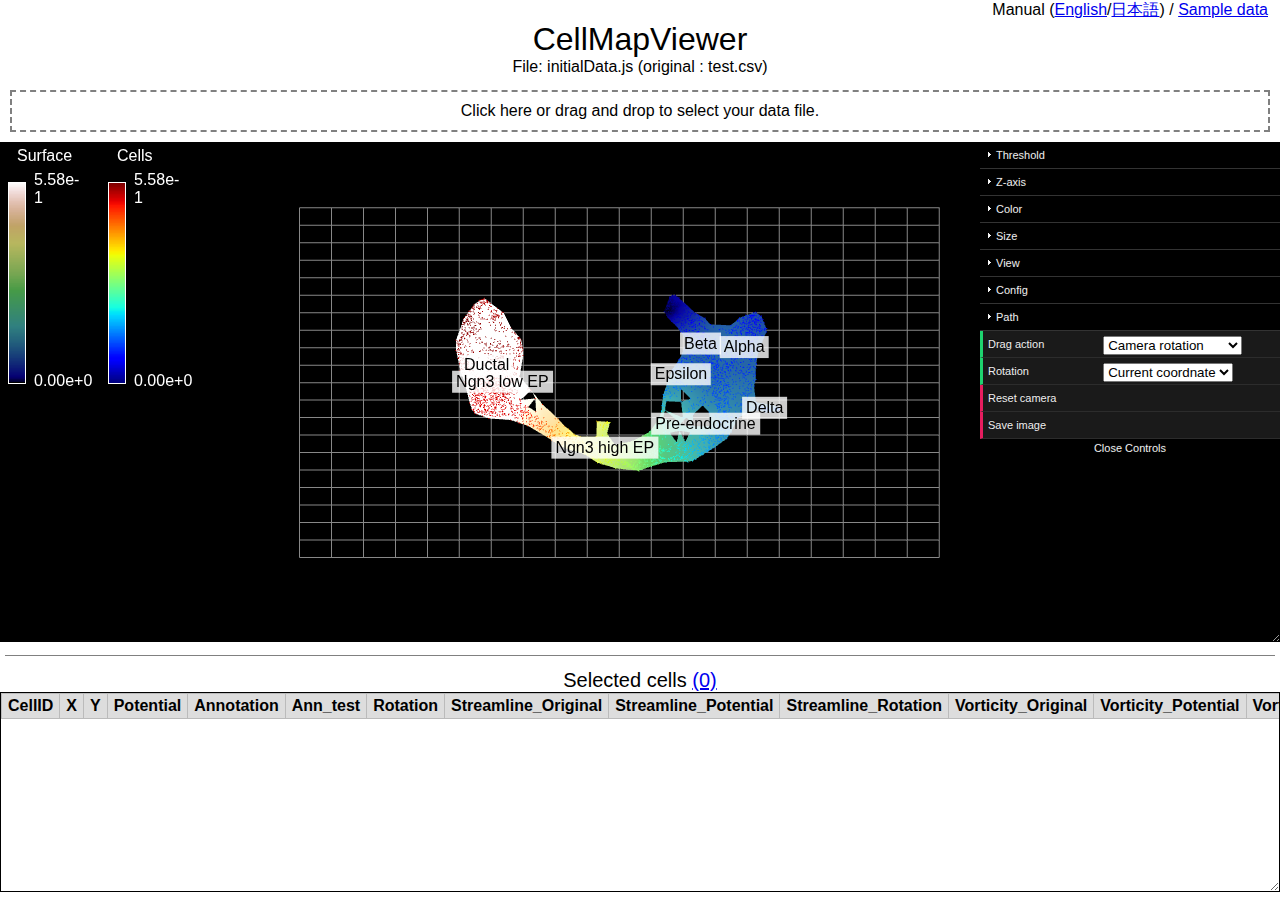
<file: CellMapViewer/viewer.html>
<!DOCTYPE html>
<html lang="en-US">

  <head>
    <meta charset="utf-8">
    <title>CellMapViewer</title>
    <link rel="stylesheet" href="css/viewer.css">
  </head>

  <body id="body">

    <header id="title_area">
      <div id ="manual_link">
        Manual (<a href="manual_en.html" target="_blank">English</a>/<a href="manual_ja.html" target="_blank">日本語</a>) / <a href="https://www.dropbox.com/s/aqjrpeos4auvycy/CellMap_hippocampus.csv?dl=1" target="_blank">Sample data</a>
      </div>
      <div id="title_text">CellMapViewer</div>
      <div id="file_name"></div>
    </header>

    <div id="file_selector_row">
      <div id="file_selector">
        Click here or drag and drop to select your data file.
      </div>
      <div style="display: none;">
        <input id="file_input" type="file" accept="text/csv">
      </div>
    </div>

    <div id="canvas_holder"></div>
    <div id="separator"><hr id="line"></div>
    <div id="cell_info_title">Selected cells <a href="javascript:viewerOnSaveTableClick();"><span id="n_selected"></span></a></div>
    <div id="cell_info_table_holder"></div>

    <script type="text/javascript" src="js/initialData.js"></script>
    <script type="text/javascript" src="js/libs/three/three.min.js"></script>
    <script type="text/javascript" src="js/libs/three/TrackballControls.js"></script>
    <script type="text/javascript" src="js/libs/three/SelectionBox.js"></script>
    <script type="text/javascript" src="js/libs/three/SelectionHelper.js"></script>
    <script type="text/javascript" src="js/libs/three/THREE.MeshLine.js"></script>
    <script type="text/javascript" src="js/libs/three/GridSegments.js"></script>
    <script type="text/javascript" src="js/libs/delaunator/delaunator.min.js"></script>
    <script type="text/javascript" src="js/libs/dat-gui/dat.gui.min.js"></script>
    <script type="text/javascript" src="js/libs/PapaParse/papaparse.min.js"></script>
    <script type="text/javascript" src="js/libs/seedrandom/seedrandom.min.js"></script>
    <script type="text/javascript" src="js/libs/html2canvas/html2canvas.min.js"></script>
    <script type="text/javascript" src="js/libs/js-colormaps/js-colormaps.js"></script>
    <script type="text/javascript" src="js/libs/chart/chart.umd.js"></script>
    <script type="text/javascript" src="js/cellMapViewer/cellMapGraph/cellMapDataReader.js"></script>
    <script type="text/javascript" src="js/cellMapViewer/cellMapGraph/cellMapError.js"></script>
    <script type="text/javascript" src="js/cellMapViewer/cellMapGraph/cellMapFeature.js"></script>
    <script type="text/javascript" src="js/cellMapViewer/cellMapGraph/cellMapGraph.js"></script>
    <script type="text/javascript" src="js/cellMapViewer/cellMapGraph/cellMapStats.js"></script>
    <script type="text/javascript" src="js/cellMapViewer/cellMapGraph/dataLabelConst.js"></script>
    <script type="text/javascript" src="js/cellMapViewer/cellMapGraph/edge.js"></script>
    <script type="text/javascript" src="js/cellMapViewer/cellMapGraph/graphErrorConst.js"></script>
    <script type="text/javascript" src="js/cellMapViewer/cellMapGraph/pathFinder.js"></script>
    <script type="text/javascript" src="js/cellMapViewer/cellMapGraph/priorityQueue.js"></script>
    <script type="text/javascript" src="js/cellMapViewer/cellMapGraph/streamlineMaker.js"></script>
    <script type="text/javascript" src="js/cellMapViewer/cellMapGraph/threshTypeLabelConst.js"></script>
    <script type="text/javascript" src="js/cellMapViewer/viewer/colorMapLabelConst.js"></script>
    <script type="text/javascript" src="js/cellMapViewer/viewer/viewerSettings.js"></script>
    <script type="text/javascript" src="js/cellMapViewer/viewer/viewerErrorConst.js"></script>
    <script type="text/javascript" src="js/cellMapViewer/viewer/colorMap.js"></script>
    <script type="text/javascript" src="js/cellMapViewer/viewer/dragActionLabelConst.js"></script>
    <script type="text/javascript" src="js/cellMapViewer/viewer/rotationAxisLabelConst.js"></script>
    <script type="text/javascript" src="js/cellMapViewer/viewer/viewerMessageConst.js"></script>
    <script type="text/javascript" src="js/cellMapViewer/viewer/textureData.js"></script>
    <script type="text/javascript" src="js/cellMapViewer/viewer/viewer.js"></script>
    <script type="text/javascript" src="js/cellMapViewer/eventHandler/eventHandler.js"></script>
    <script type="text/javascript" src="js/cellMapViewer/eventHandler/eventHandlerMessageConst.js"></script>

    <script type="text/javascript">

      const canvasHolder = document.getElementById("canvas_holder");
      const viewer = new Viewer(canvasHolder);
      const fileNameHolder = document.getElementById("file_name");
      const separator = document.getElementById("separator");
      const cellInfoArea = document.getElementById("cell_info_table_holder");

      // initialData.js ファイルを読み取り、ファイルにデータが存在すればそれを Viewer に表示します。 
      (function () {

        // ファイルに何も記述されていない、もしくはグローバル変数 initialData が未定義であれば、終了します。
        if (typeof initialData === "undefined") return;
      
        try {
          // initialData.js ファイルの内容を取得し、データを読み取ります。
          const readData = initialData;        
          if (! readData) return;
          const fileNameErrorMessage = "property of fileName does not exit in initialData.js"
          if (! readData.hasOwnProperty("fileName")) throw new Error(fileNameErrorMessage);
          const dataErrorMessage = "property of data does not exit in initialData.js"
          if (! readData.hasOwnProperty("data")) throw new Error(dataErrorMessage);
          // 読み取った内容から File オブジェクトを作成し、Viewer に読み込ませます。
          const displayName = `initialData.js (original : ${readData.fileName})`
          const file = new File([readData.data], displayName, { type: 'text/plain' });
          const isAuto = true;
          viewer.loadFileData(file, isAuto);
        }
        catch (e) {
          const errorMessage = `initialData.js is invalid format.\n${e.message}`;
          window.alert(errorMessage);
        }
        finally {
          initialData = null;
        }        
      }());

      viewer.onLoaded = viewerOnLoaded(viewer, fileNameHolder, cellInfoArea);

      const nSelectedIndicator = document.getElementById("n_selected");
      viewer.onSelectionChange = viewerOnSelectionChange(
        viewer, nSelectedIndicator
      );

      const fileSelector = document.getElementById("file_selector");
      const fileInput = document.getElementById("file_input");

      fileSelector.addEventListener("dragover", function(event) {
        event.preventDefault();
        this.style.backgroundColor = "lightgray";
      });

      fileSelector.addEventListener("dragleave", function(event) {
        event.preventDefault();
        this.style.backgroundColor = "";
      });

      fileSelector.addEventListener(
        "drop", fileSelectorOndrop(viewer.loadFileData)
      );

      fileSelector.addEventListener(
        "click", fileSelectorOnclick(fileInput)
      );

      fileInput.addEventListener(
        "change", fileInputOnchange(viewer.loadFileData)
      );

      activateSeparator(separator, canvasHolder);

    </script>
  </body>
</html>
</file>
<file: CellMapViewer/css/manual.css>
img.figure {
    border: 1px solid #7f7f7f;
    padding: 4px;
}

h2 {
    border-top: 1px solid gray;
    border-bottom: 1px solid gray;
    margin-top: 32px;
    padding: 4px 0 4px 0;
}

p.ja-indent {
    text-indent: 1em;
}

p.en-indent {
    text-indent: 1em;
}

p.no-indent {
    text-indent: 0;
}
</file>
<file: CellMapViewer/css/viewer.css>
* {
    box-sizing: border-box;
}

body {
    margin: 0;
    height: 100vh;
    font-family: "Arial";
}

#title_area {
    height: 80px;
    text-align: center;
}

#manual_link {
    text-align: right;
    padding-right: 12px;
}

#title_text {
    font-size: 32px;
}

#file_selector_row {
    overflow: hidden;
}

#file_selector {
    border: 2px dashed gray;
    margin: 10px;
    text-align: center;
    min-width: max-content;
    padding: 10px;
    cursor: pointer;
}

#canvas_holder {
    position: relative;
    overflow: hidden;
    resize: vertical;
    height: calc(100vh - 400px);
}

#separator {
    padding: 5px;
    cursor: ns-resize;
}

#line {
    border: 0;
    border-top: 1px solid gray;
}

#cell_info_title {
    text-align: center;
    font-size: 20px;
}

#save_csv_link {
    text-align: right;
    padding-right: 12px;
}

#cell_info_table_holder {
    border: 1px solid black;
    height: 200px;
    margin-bottom: 50px;
    overflow: scroll;
    white-space: pre;
    resize: vertical;
}

#cell_info_table_holder table {
    border-collapse: collapse;
    position: relative;
}

#cell_info_table_holder th {
    border: 1px solid #bbbbbb;
    background-color: #dddddd;
    background-clip: padding-box;
    padding: 3px 6px;
    position: sticky;
    top: 0;
}

#cell_info_table_holder td {
    border: 1px solid #bbbbbb;
    padding: 3px 6px;
    text-align: center;
}

tr.stats {
    font-weight: bold;
    background-color: #eeeeee;
}
</file>
